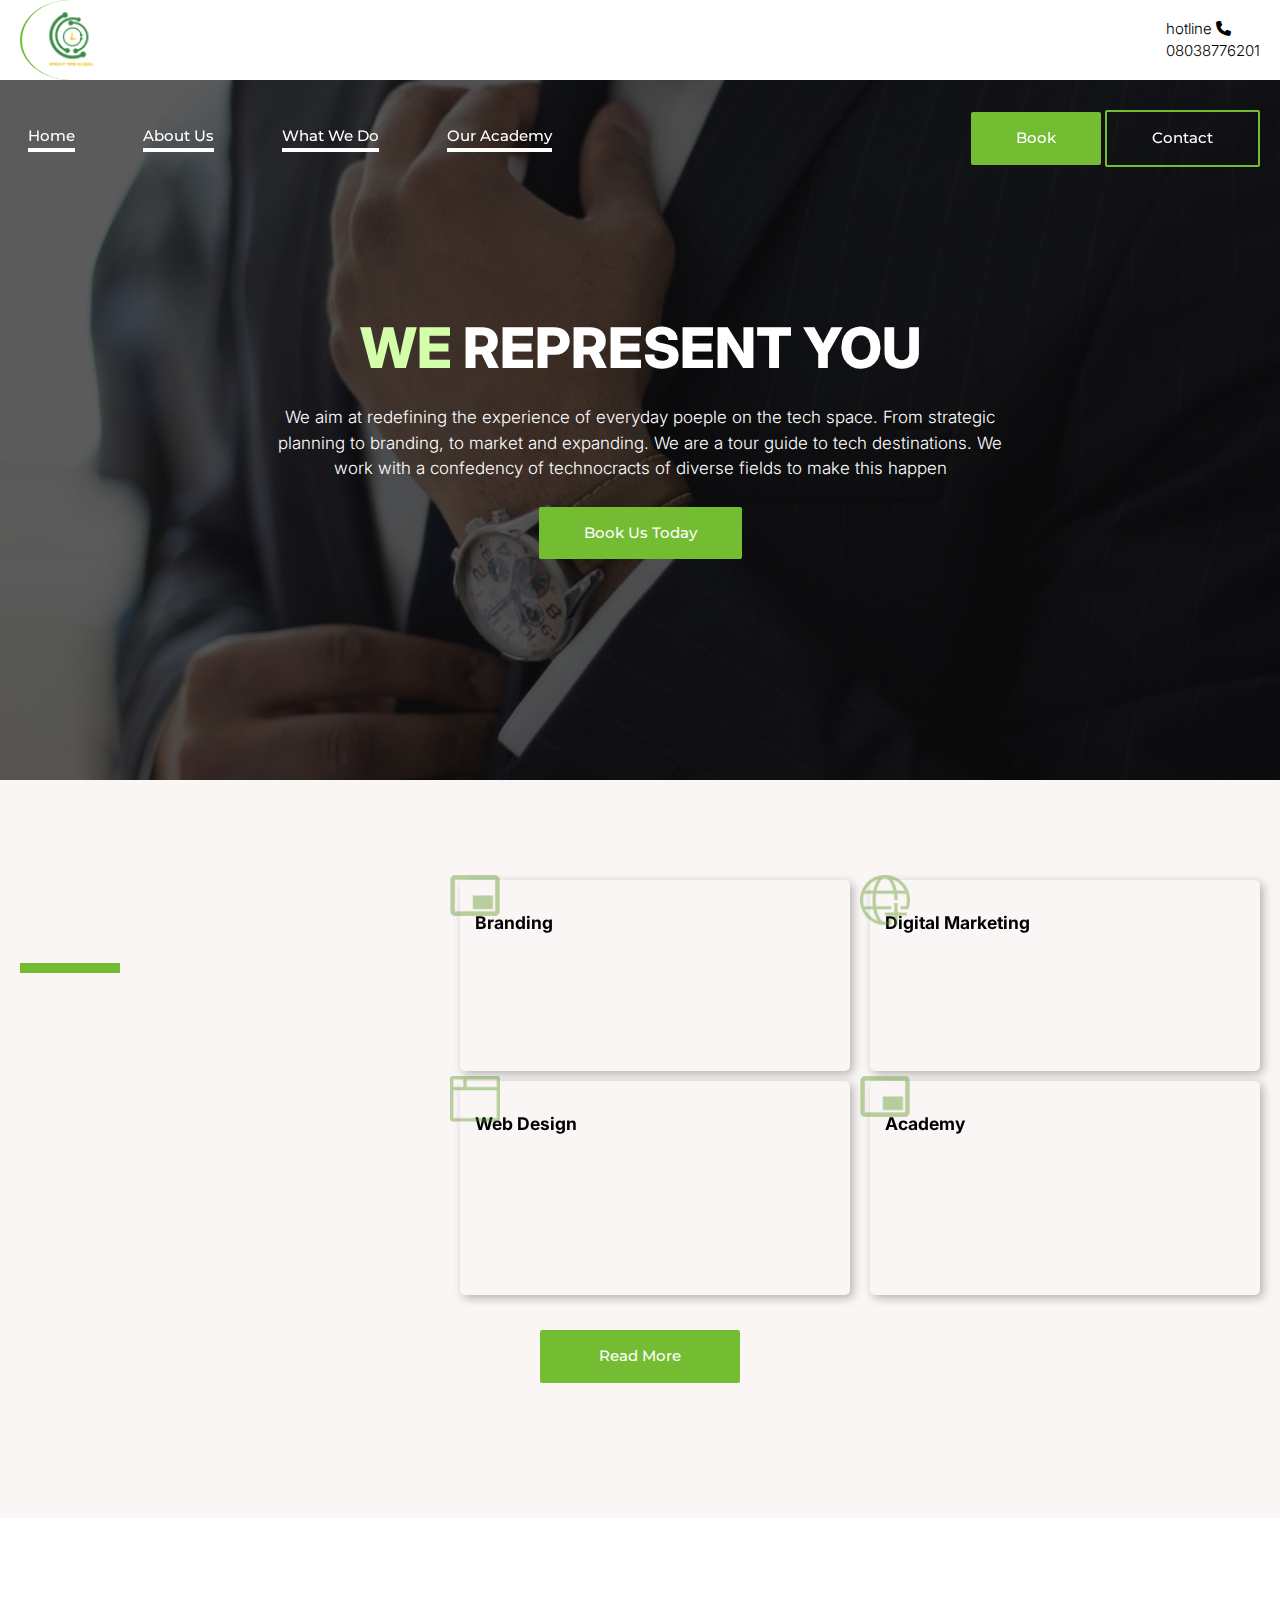
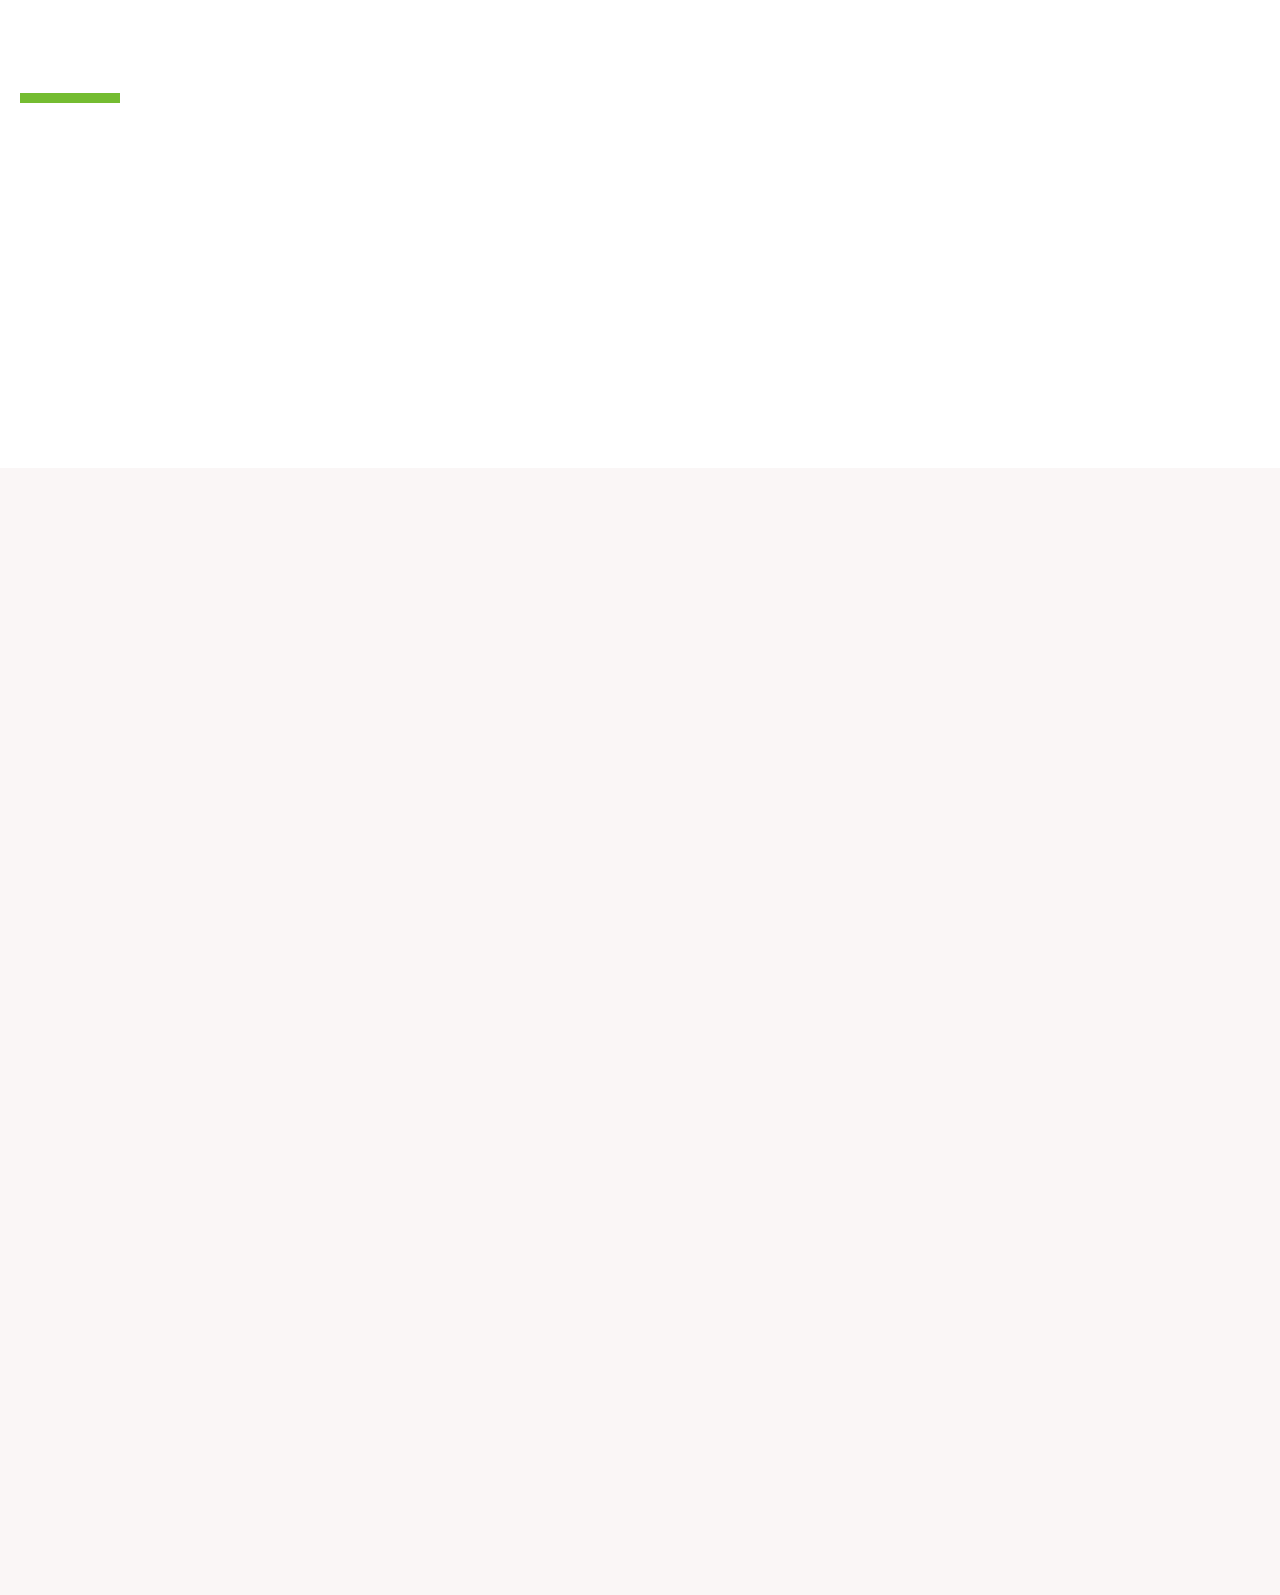
<file: index.html>
<!DOCTYPE html>
<html lang="en">
<head>
    <meta charset="UTF-8">
    <meta http-equiv="X-UA-Compatible" content="IE=edge">
    <meta name="viewport" content="width=device-width, initial-scale=1.0">
    <link rel="icon" href="assets/img/SPG 11 1.png">
    <link href="https://cdnjs.cloudflare.com/ajax/libs/font-awesome/6.2.0/css/all.min.css" rel="stylesheet">
    <link rel="stylesheet" href="assets/css/style.css">
    <link rel="stylesheet" href="assets/css/query.css">
    <link href="https://unpkg.com/aos@2.3.1/dist/aos.css" rel="stylesheet"/>
    <link
         rel="stylesheet"
         href="https://cdn.jsdelivr.net/npm/@splidejs/splide@4.1.4/dist/css/splide.min.css"
      />
    <title>Sprout Global</title>
</head>
<body>
    <header class="header">
        <div class="logo-holder">
            <div class="container flex">
                <div class="logo"><img src="assets/img/SPG 11 1.png" alt="" srcset=""></div>
                <div class="call-details">
                    <p>hotline <i class="fa-solid fa-phone"></i><br>08038776201</p>
                </div>
            </div>
        </div>
        <div class="hero">
            <div class="navigation">
                <div class="container flex">
                    <div class="nav-logo logo"><img src="assets/img/SPG 11 1.png" alt=""></div>
                        <div class="navbar-con">
                           <ul class="navbar">
                           <li class="nav-item"><a href="index.html">Home</a></li>
                           <li class="nav-item"><a href="about-us.html">About Us</a></li>
                           <li class="nav-item"><a href="our-services.html">What We Do</a></li>
                           <li class="nav-item drop"><a href="test-acedemy.html">Our Academy</a>
                              <div class="dropdown">
                            <ul>
                                <li><a href="courses.html">Courses</a></li>
                                <li><a href="updates.html">Updates</a></li>
                                <li><a href="faq.html">FAQ</a></li>
                            </ul>
                        </div>
                           </li>
                           </ul>
                        
                           <div class="cli-btn">
                              <a href="construction.html" class="book-btn btn-fill">Book</a>
                              <a href="contact-us.html" class="contact-btn btn-transparent">Contact</a>
                           </div>
                     </div>
                     <div class="toggle">
                           <span class="bar"></span>
                           <span class="bar"></span>
                           <span class="bar"></span>
                     </div>
                </div>
            </div>
            <section id="image-carousel" class="splide">
            <div class="splide__track">
               <div class="splide__list">
                  <div class="splide__slide">
                     <div class="hero-content">
                     <div class="container">
                           <h1 class="hero-title"><span class="highlight">WE</span> Represent you</h1>
                           <p class="hero-txt">
                           We aim at redefining the experience of everyday poeple on the tech space. From strategic planning to branding, to market and expanding. We are a tour guide to tech destinations. We work with a confedency of technocracts of diverse fields to make this happen
                           </p>
                           <a href="construction.html" class="book-us-btn btn-fill">Book Us Today</a>
                     </div>
                        <div class="overlay"></div>
                 </div>
                  </div>
                  <div class="splide__slide">
                     <div class="hero-content hero-con1">
                     <div class="container">
                           <h1 class="hero-title"><span class="highlight">WE</span> Grow You</h1>
                           <p class="hero-txt">
                           We aim at redefining the experience of everyday poeple on the tech space. From strategic planning to branding, to market and expanding. We are a tour guide to tech destinations. We work with a confedency of technocracts of diverse fields to make this happen
                           </p>
                           <a href="construction.html" class="book-us-btn btn-fill">Book Us Today</a>
                     </div>
                        <div class="overlay"></div>
                 </div>
                  </div>
                  <div class="splide__slide">
                     <div class="hero-content hero-con2">
                     <div class="container">
                           <h1 class="hero-title"><span class="highlight">WE</span> Expose you to the future of technology</h1>
                           <p class="hero-txt">
                           We aim at redefining the experience of everyday poeple on the tech space. From strategic planning to branding, to market and expanding. We are a tour guide to tech destinations. We work with a confedency of technocracts of diverse fields to make this happen
                           </p>
                           <a href="construction.html" class="book-us-btn btn-fill">Book Us Today</a>
                     </div>
                        <div class="overlay"></div>
                 </div>
                  </div>
               </div>
            </div>
            </section>
        </div>
    </header>
    <!-- navbar-ends -->

    <!-- home-about -->
    <section class="home-about">
        <div class="container flex">
            <div class="home-about-content">
                <h3 class="about-title" data-aos="fade-left" data-aos-delay="50" data-aos-duration="1000" data-aos-easing="ease-in-out">About Us</h3>
                <hr style="width:100px; padding:5px; margin:10px 0; background:#74bc31; border: 0;">
                    <p class="about-txt" data-aos="fade-left" data-aos-delay="100" data-aos-duration="1000" data-aos-easing="ease-in-out"> Are you a startup or tech company looking to take your branding, marketing, and technology to the next level? Look no further! Our team is here to help.
                    </p>
                    <p class="about-txt" data-aos="fade-left" data-aos-delay="150" data-aos-duration="1000" data-aos-easing="ease-in-out">
                        At Sprout Time Global, our mission is simple: to drive your growth and help you achieve maximum success. We empower you with the tools to increase conversion and reach your full potential.\
                    </p>
                    <p class="about-txt" data-aos="fade-left" data-aos-delay="200" data-aos-duration="1000" data-aos-easing="ease-in-out">
                        Our Academy can take your career to new heights. So don't wait - take the first step towards success and become a part of our team today!
                    </p>
            </div>
            <div class="home-about-cards grid">
                <div class="cards">
                    <h3 class="card-title">Branding</h3>
                    <p data-aos="fade-down" data-aos-delay="100" data-aos-duration="1000" data-aos-easing="ease-in-out">
                        We provide you branding service that distinguishes you from your competitors, position your assets, and clarify what it is you offer that makes you a better choice.
                    </p>
                    <div class="about-card-icons">
                        <img src="./assets/img/Vector (4).png" alt="icon">
                    </div>
                </div>
                <div class="cards">
                    <h3 class="card-title">Digital Marketing</h3>
                    <p data-aos="fade-down" data-aos-delay="150" data-aos-duration="1000" data-aos-easing="ease-in-out">
                        We take a look at your current audience to create well-informed and targeted online marketing campaigns using strategies that are best fit for your product or company.
                    </p>
                    <div class="about-card-icons">
                        <img src="./assets/img/Vector (6).png" alt="icon">
                    </div>
                </div>
                <div class="cards">
                    <h3 class="card-title">Web Design</h3>
                    <p data-aos="fade-down" data-aos-delay="200" data-aos-duration="1000" data-aos-easing="ease-in-out">
                        With your product and goal in mind, we create mobile apps and websites encompassing UX testing and research, software writing, and coding to enhance your customer's journey and increase conversion.
                    </p>
                    <div class="about-card-icons">
                        <img src="./assets/img/Vector (5).png" alt="icon">
                    </div>
                </div>
                <div class="cards">
                    <h3 class="card-title">Academy</h3>
                    <p data-aos="fade-down" data-aos-delay="250" data-aos-duration="1000" data-aos-easing="ease-in-out">
                        Our academy exposes you to technology through internships, trainings, and resource materials covering diverse tracks in tech.
                    </p>
                    <div class="about-card-icons">
                        <img src="./assets/img/Vector (4).png" alt="icon">
                    </div>
                </div>
            </div>
        </div>
        <a href="about-us.html" class="readmore btn-fill">Read More</a>
    </section>
    <!--home-about-ends -->

    <!-- why-choose-us -->
    <section class="why">
        <div class="container flex">
            <div class="why-content">
                <h2 class="why-title" data-aos="fade-left" data-aos-delay="50" data-aos-duration="1000" data-aos-easing="ease-in-out">Why Choose Us</h2>
                <hr style="width:100px; padding:5px; margin:0 10px 0 0; background:#74bc31; border: 0;">
                <p class="why-txt" data-aos="fade-left" data-aos-delay="100" data-aos-duration="1000" data-aos-easing="ease-in-out">
                    At Sprout Time Global, we help businesses succeed.<br> Whether you are just starting out or looking to take your business to the next level, we are devoted to <br> supporting your growth and success. Let's build something great together.
                </p>
                <a href="our-services.html" class="why-btn btn-transparent" data-aos="fade-left" data-aos-delay="150" data-aos-duration="1000" data-aos-easing="ease-in-out">Our Services</a>
            </div>
            <div class="why-img" data-aos="fade-right" data-aos-delay="200" data-aos-duration="1000" data-aos-easing="ease-in-out">
            <img src="./assets/img/mockuper.png" alt="wht-image">
        </div>
    </section>
    <!-- why-ends -->

    <!-- newsletter -->
    <section class="newsletter" data-aos="fade-down" data-aos-delay="100" data-aos-duration="1000" data-aos-easing="ease-in-out">
         <div class="container grid">
            <div class="news-content" data-aos="fade-left" data-aos-delay="100" data-aos-duration="1500" data-aos-easing="ease-in-out">
               <h3>Can We Take it to</h3>
               <h4>The Next Level? <a href="">Click Here</a></h4>
               <p class="newstxt" data-aos="fade-left" data-aos-delay="100" data-aos-duration="1500" data-aos-easing="ease-in-out">
                  if you want to receive our update anymore click here to
                  <a href="">Unsubscribe</a>
               </p>
               <div class="app">
                  <h3 class="app-title" data-aos="fade-down" data-aos-delay="100" data-aos-duration="1500" data-aos-easing="ease-in-out">Download Our App</h3>
                  <div class="app-img">
                     <a href=""class="app-link" data-aos="fade-down" data-aos-delay="200" data-aos-duration="1500" data-aos-easing="ease-in-out"><img
                           src="./assets/img/images.png"
                           alt="playstore-image"
                     /></a>
                     <a href="" class="app-link" data-aos="fade-down" data-aos-delay="350" data-aos-duration="1500" data-aos-easing="ease-in-out"><img
                           src="./assets/img/download.png"
                           alt="appstore-image"
                     /></a>
                  </div>
               </div>
            </div>
            <div class="news-form" data-aos="fade-right" data-aos-delay="100" data-aos-duration="1500" data-aos-easing="ease-in-out">
               <p class="form-txt">We would like you to subscribe to our daily newsletter to always recieve our updates at instance</p>
               <form action="" class="form">
                  <div class="form-control">
                     <input
                        type="text"
                        id="user"
                        name="name"
                        placeholder="Name:"
                     />
                  </div>
                  <div class="form-control">
                     <input
                        type="text"
                        id="user"
                        name="name"
                        placeholder="Email:"
                     />
                  </div>
                  <div class="form-control">
                     <textarea name="" id=""></textarea>
                  </div>
                  <input
                     type="submit"
                     name="submit"
                     value="Subscribe"
                     class="btn-transparent"
                  />
               </form>
            </div>
         </div>
         <div class="overlay"></div>
      </section>
      <!-- newsletter ends -->
      <!-- footer -->
      <footer class="footer" data-aos="fade-down" data-aos-delay="100" data-aos-duration="1000" data-aos-easing="ease-in-out">
         <div class="container flex">
            <div class="footer-info">
               <div class="footer-logo brand" data-aos="fade-down" data-aos-delay="50" data-aos-duration="1000" data-aos-easing="ease-in-out">
                  <img src="./assets/img/SPG 11 1.png" alt="sprout-logo" />
               </div>
               <h4 class="info-title"  data-aos="fade-down" data-aos-delay="100" data-aos-duration="1000" data-aos-easing="ease-in-out">Get in Touch</h4>
               <a href="09057900620" class="" data-aos="fade-down" data-aos-delay="150" data-aos-duration="1000" data-aos-easing="ease-in-out">09069784234</a>
               <a href="09057900620" class="" data-aos="fade-down" data-aos-delay="200" data-aos-duration="1000" data-aos-easing="ease-in-out">09069784234</a>
               <ul class="socials">
               <li class="footer-item"  data-aos="fade-right" data-aos-delay="400" data-aos-duration="1000" data-aos-easing="ease-in-out"
                  ><a href="" class="social-link"
                     ><i class="fab fa-facebook 1x"></i></a
               ></li>
               <li class="footer-item"  data-aos="fade-right" data-aos-delay="450" data-aos-duration="1000" data-aos-easing="ease-in-out"
                  ><a href="" class="social-link"
                     ><i class="fab fa-linkedin 1x"></i></a
               ></li>
               <li class="footer-item"  data-aos="fade-right" data-aos-delay="500" data-aos-duration="1000" data-aos-easing="ease-in-out"
                  ><a href="" class="social-link"
                     ><i class="fab fa-twitter 1x"></i></a
               ></li>
            </ul>
            </div>
            <ul class="footer-nav">
               <li class="footer-item link-title" ata-aos="fade-down" data-aos-delay="100" data-aos-duration="1000" data-aos-easing="ease-in-out">Quick Links</li>
               <li class="footer-item" data-aos="fade-down" data-aos-delay="150" data-aos-duration="1000" data-aos-easing="ease-in-out"
                  ><a href="" class="footer-link">About us</a></li
               >
               <li class="footer-item" data-aos="fade-down" data-aos-delay="200" data-aos-duration="1000" data-aos-easing="ease-in-out"
                  ><a href="" class="footer-link">Services</a></li
               >
               <li class="footer-item" data-aos="fade-down" data-aos-delay="250" data-aos-duration="1000" data-aos-easing="ease-in-out"
                  ><a href="" class="footer-link">Contact us</a></li
               >
            </ul>
            <ul class="footer-nav">
               <li class="footer-item link-title" data-aos="fade-down" data-aos-delay="100" data-aos-duration="1000" data-aos-easing="ease-in-out">Relevant Links</li>
               <li class="footer-item" data-aos="fade-down" data-aos-delay="150" data-aos-duration="1000" data-aos-easing="ease-in-out
                  ><a href="" class="footer-link">Our Team</a></li
               >
               <li class="footer-item" data-aos="fade-down" data-aos-delay="200" data-aos-duration="1000" data-aos-easing="ease-in-out"
                  ><a href="construction.html" class="footer-link">Updates</a></li
               >
               <li class="footer-item" data-aos="fade-down" data-aos-delay="250" data-aos-duration="1000" data-aos-easing="ease-in-out"
                  ><a href="" class="footer-link">How we Work</a></li
               >
               <li class="footer-item" data-aos="fade-down" data-aos-delay="300" data-aos-duration="1000" data-aos-easing="ease-in-out"
                  ><a href="" class="footer-link">Book us Now</a></li
               >
            </ul>
            <ul class="footer-nav">
               <li class="footer-item link-title" data-aos="fade-down" data-aos-delay="100" data-aos-duration="1000" data-aos-easing="ease-in-out">Our Academy</li>
               <li class="footer-item" footer-item" data-aos="fade-down" data-aos-delay="150" data-aos-duration="1000" data-aos-easing="ease-in-out"
                  ><a href="" class="footer-link">Join Our Academy</a></li
               >
               <li class="footer-item" data-aos="fade-down" data-aos-delay="200" data-aos-duration="1000" data-aos-easing="ease-in-out"
                  ><a href="" class="footer-link">Courses</a></li
               >
               <li class="footer-item" data-aos="fade-down" data-aos-delay="250" data-aos-duration="1000" data-aos-easing="ease-in-out"
                  ><a href="" class="footer-link">Sign In</a></li
               >
               <li class="footer-item" data-aos="fade-down" data-aos-delay="300" data-aos-duration="1000" data-aos-easing="ease-in-out"
                  ><a href="" class="footer-link">Register</a></li
               >
               <li class="footer-item" data-aos="fade-down" data-aos-delay="350" data-aos-duration="1000" data-aos-easing="ease-in-out"
                  ><a href="" class="footer-link">FAQ</a></li
               >
            </ul>
         </div>
         <div class="right">
            <div class="container flex">
               <p class="copy"><span class="c">&copy;</span> Copyright <script>document.write(new Date().getFullYear())</script> | All right reserved.
               </p>
               <p class="policy">Privacy Policy | Terms and Services</p>
            </div>
         </div>
      </footer>
    <script src="./assets/js/main.js"></script>
    <script src="https://unpkg.com/aos@2.3.1/dist/aos.js"></script>
    <script>
        AOS.init();
    </script>
    <script src="https://cdn.jsdelivr.net/npm/@splidejs/splide@4.1.4/dist/js/splide.min.js"></script>
</body>
</html>
</file>
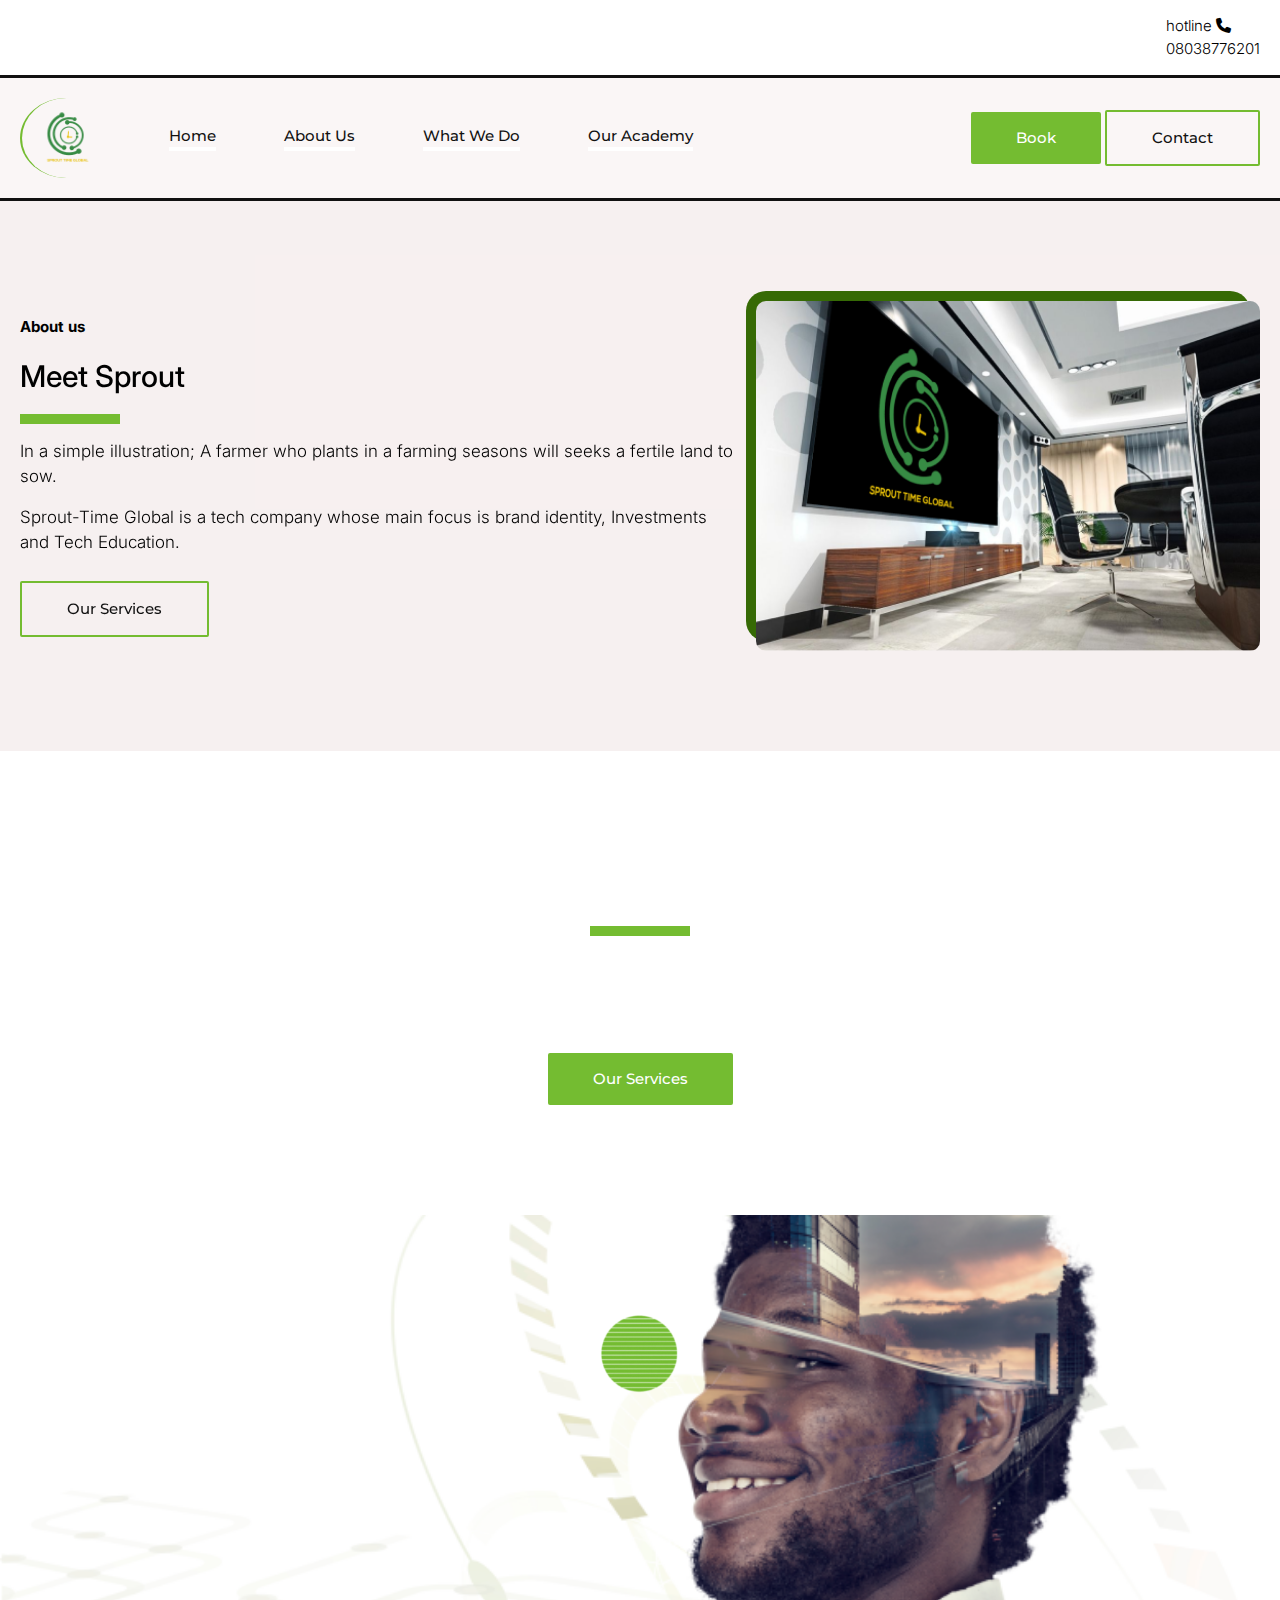
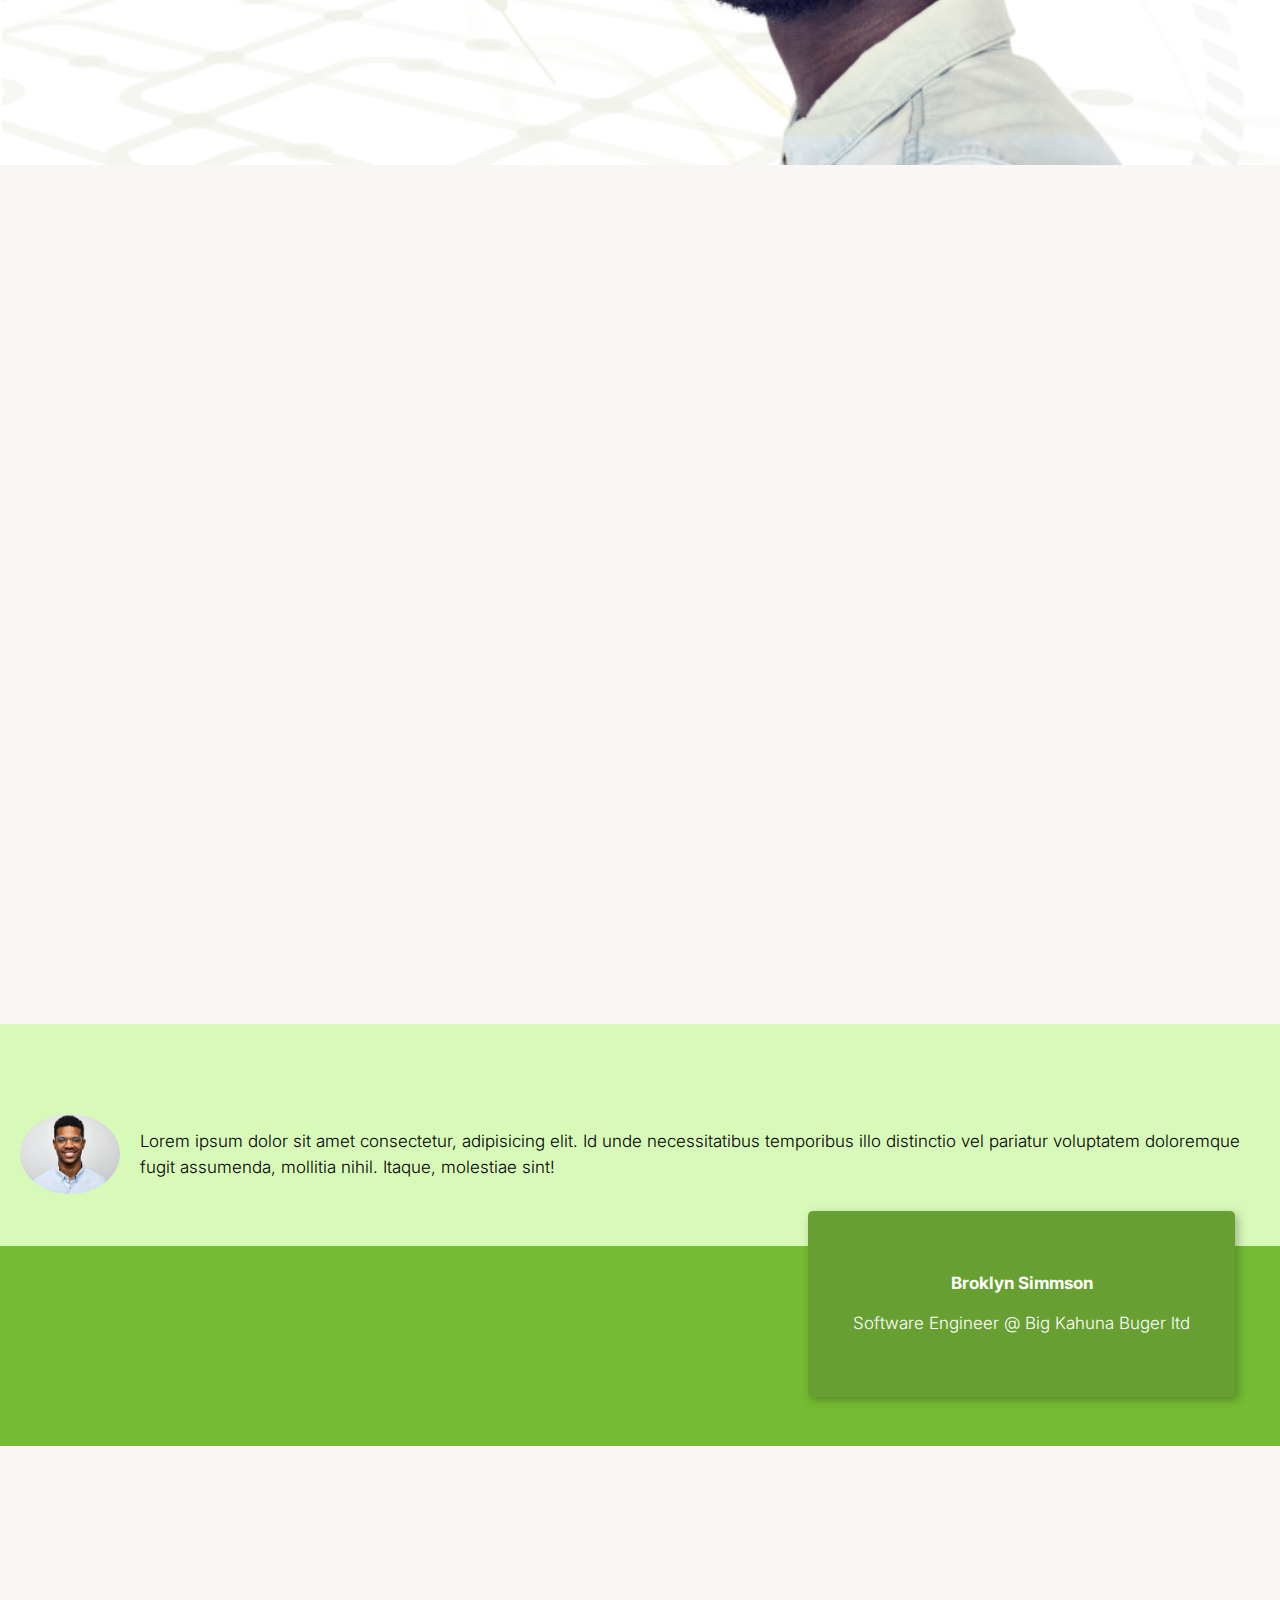
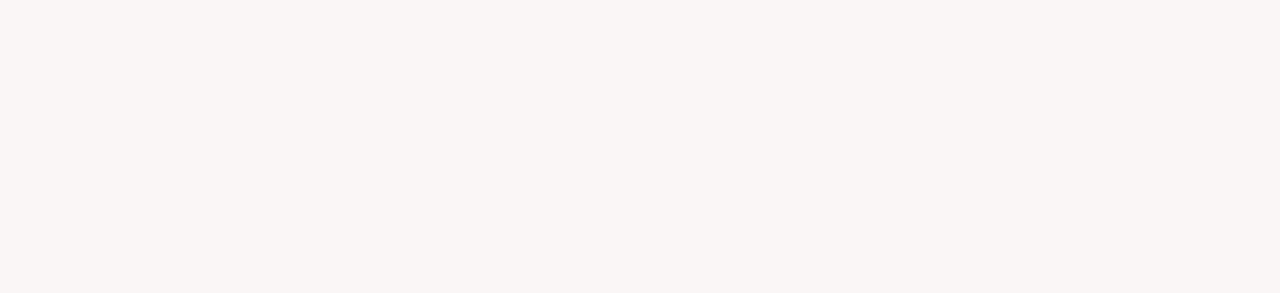
<file: about-us.html>
<!DOCTYPE html>
<html lang="en">
<head>
    <meta charset="UTF-8">
    <meta http-equiv="X-UA-Compatible" content="IE=edge">
    <meta name="viewport" content="width=device-width, initial-scale=1.0">
    <link rel="stylesheet" href="./assets/css/about-us.css">
    <link rel="stylesheet" href="./assets/css/style.css">
    <link rel="stylesheet" href="./assets/css/query.css">
    <link href="https://cdnjs.cloudflare.com/ajax/libs/font-awesome/6.2.0/css/all.min.css" rel="stylesheet">
    <link href="https://unpkg.com/aos@2.3.1/dist/aos.css" rel="stylesheet"/>
    <link rel="icon" href="assets/img/SPG 11 1.png">
    <title>About us</title>
</head>
<body>
    <header class="header about-pg.header">
        <div class="logo-holder no-logo">
            <div class="container flex">
                <div class="call-details">
                    <p>hotline <i class="fa-solid fa-phone"></i><br>08038776201</p>
                </div>
            </div>
        </div>
        <div class="hero">
            <div class="navigation about-pg-nav">
                <div class="container flex">
                     <div class="logo"><img src="assets/img/SPG 11 1.png" alt="" srcset=""></div>
                     <div class="navbar-con active">
                        <ul class="navbar">
                            <li class="nav-item"><a href="index.html">Home</a></li>
                            <li class="nav-item"><a href="about-us.html">About Us</a></li>
                            <li class="nav-item"><a href="our-services.html">What We Do</a></li>
                            <li class="nav-item drop"><a href="test-acedemy.html">Our Academy</a>
                            <div class="dropdown">
                            <ul>
                                <li><a href="courses.html">Courses</a></li>
                                <li><a href="updates.html">Updates</a></li>
                                <li><a href="faq.html">FAQ</a></li>
                            </ul>
                        </div></li>
                        </ul>
                        <div class="cli-btn">
                        <a href="construction.html" class="book-btn btn-fill">Book</a>
                        <a href="contact-us.html" class="contact-btn btn-transparent">Contact</a>
                        </div>
                     </div>
                     <div class="toggle">
                           <span class="bar"></span>
                           <span class="bar"></span>
                           <span class="bar"></span>
                     </div>
                </div>
            </div>
        </div>
    </header>
    <!-- why-choose-us -->
    <section class="about">
        <div class="container flex">
            <div class="about-content">
                <h4 class="mini-title">About us</h4>
                <h2 class="about-title" data-aos="fade-left" data-aos-delay="50" data-aos-duration="1000" data-aos-easing="ease-in-out">Meet Sprout</h2>
                <hr style="width:100px; padding:5px; margin:0 10px 0 0; background:#74bc31; border: 0;">
                <p class="about-txt" data-aos="fade-right" data-aos-delay="100" data-aos-duration="1000" data-aos-easing="ease-in-out">
                    In a simple illustration; A farmer who plants in a farming seasons will seeks a fertile land to sow.
                </p>
                <p class="about-txt" data-aos="fade-right" data-aos-delay="100" data-aos-duration="1000" data-aos-easing="ease-in-out">
                    Sprout-Time Global is a tech company whose main focus is brand identity, Investments and Tech Education.
                </p>
                <a href="our-services.html" class="about-btn btn-transparent" data-aos="fade-left" data-aos-delay="150" data-aos-duration="1000" data-aos-easing="ease-in-out">Our Services</a>
            </div>
            <div class="about-img" data-aos="fade-right" data-aos-delay="200" data-aos-duration="1000" data-aos-easing="ease-in-out">
            <img src="./assets/img/mockuper.png" alt="wht-image">
        </div>
    </section>
    <!-- why-ends -->
    <section class="what-we-do">
        <div class="container flex">
            <div class="we-do-content">
                <h3 class="we-do-title" data-aos="fade-down" data-aos-delay="200" data-aos-duration="1000" data-aos-easing="ease-in-out">What we Do</h3>
                <hr style="width:100px; padding:5px; margin:auto; background:#74bc31; border: 0;">
                <p class="we-do-txt" data-aos="fade-left" data-aos-delay="200" data-aos-duration="1000" data-aos-easing="ease-in-out">
                    We aim atf redefining the experience of everyday people on the tech space. From strategic planning to branding, to marketing and expanding. We work with a confederacy of technocrats across diverse field to make this happen and we are a tour guide to tech destinations.
                </p>
                <a href="our-services.html" class="our-services-btn btn-fill">Our Services</a>
            </div>
        </div>
    </section>

    <section class="says">
            <div class="circle-icon">
                <img src="./assets/img/circle.png" alt="">
            </div>
        <div class="container flex">
            <div class="says-content">
                <h3 class="says-title" data-aos="fade-right" data-aos-delay="100" data-aos-duration="1000" data-aos-easing="ease-in-out">Sprout Global Says!!</h3>
                <p class="says-txt" data-aos="fade-right" data-aos-delay="200" data-aos-duration="1000" data-aos-easing="ease-in-out">
                    Our primary mission is to pave the way for future generations of tech professionals to succeed and thrive in their careers. We have provided the right tools and resources to help you reach your full potential.We are here to help you succeed. We are here to help you succeed.
                </p>
            </div>
        </div>
    </section>

    <section class="how-it-works" data-aos="fade-down" data-aos-delay="100" data-aos-duration="1000" data-aos-easing="ease-in-out">
        <div class="container">
            <div class="how-header">
                <h3 class="how-title" data-aos="fade-down" data-aos-delay="100" data-aos-duration="1000" data-aos-easing="ease-in-out">How it Works</h3>
                <p class="how-txt" data-aos="fade-down" data-aos-delay="200" data-aos-duration="1000" data-aos-easing="ease-in-out">Here is a glimpse of how we do our magic and sprout.<br> We are serious about helping you succeed</p>
            </div>
            <div class="how-content grid">
                <div class="cards" data-aos="fade-left" data-aos-delay="150" data-aos-duration="1000" data-aos-easing="ease-in-out">
                    <i class="fa-solid fa-book-open fa-3x"></i>
                    <p class="how-txt">
                    First, we conduct in-depth research on your company, product, or organization to gain a deep understanding of your unique needs and challenges.
                    </p>
                </div>
                <div class="cards" data-aos="fade-right" data-aos-delay="150" data-aos-duration="1000" data-aos-easing="ease-in-out">
                    <i class="fa-solid fa-chalkboard fa-3x"></i>
                    <p class="how-txt">
                    Next, we use this information to brainstorm and whiteboard the most effective strategies for moving forward.
                    </p>
                </div>
                <div class="cards" data-aos="fade-left" data-aos-delay="200" data-aos-duration="1000" data-aos-easing="ease-in-out">
                    <i class="fa-solid fa-chalkboard fa-3x"></i>
                    <p class="how-txt">
                    Once we have a solid plan in place, we deploy a proven methodology to ensure that all strategies are executed in the most efficient and effective manner possible.
                    </p>
                </div>
                <div class="cards"data-aos="fade-right" data-aos-delay="250" data-aos-duration="1000" data-aos-easing="ease-in-out">
                    <i class="fa-solid fa-book-open fa-3x"></i>
                    <p class="how-txt">
                    We rinse and repeat. This process does the magic for us, we are able to deliver results that help you reach your goals and drive growth
                    </p>
                </div>
            </div>
        </div>
    </section>
    <section class="monials">
        <div class="container">
            <div class="monial-content flex">
                <div class="simmson-img">
                    <img src="./assets/img/Bruoc.png" alt="simmson-img">
                </div>
                <p class="monial-txt">
                    Lorem ipsum dolor sit amet consectetur, adipisicing elit. Id unde necessitatibus temporibus illo distinctio vel pariatur voluptatem doloremque fugit assumenda, mollitia nihil. Itaque, molestiae sint!
                </p>
            </div>
        </div>
         <div class="monial-sub-content">
            <div class="container">
                <div class="cards">
                    <h4 class="sub-title">Broklyn Simmson</h4>
                    <p class="sub-txt">Software Engineer @ Big Kahuna Buger ltd</p>
                </div>
            </div>
         </div>
    </section>
    <footer class="footer" data-aos="fade-down" data-aos-delay="100" data-aos-duration="1000" data-aos-easing="ease-in-out">
         <div class="container flex">
            <div class="footer-info">
               <div class="footer-logo brand" data-aos="fade-down" data-aos-delay="50" data-aos-duration="1000" data-aos-easing="ease-in-out">
                  <img src="./assets/img/SPG 11 1.png" alt="sprout-logo" />
               </div>
               <h4 class="info-title"  data-aos="fade-down" data-aos-delay="100" data-aos-duration="1000" data-aos-easing="ease-in-out">Get in Touch</h4>
               <a href="09057900620" class="" data-aos="fade-down" data-aos-delay="150" data-aos-duration="1000" data-aos-easing="ease-in-out">09069784234</a>
               <a href="09057900620" class="" data-aos="fade-down" data-aos-delay="200" data-aos-duration="1000" data-aos-easing="ease-in-out">09069784234</a>
               <ul class="socials">
               <li class="footer-item"  data-aos="fade-right" data-aos-delay="400" data-aos-duration="1000" data-aos-easing="ease-in-out"
                  ><a href="" class="social-link"
                     ><i class="fab fa-facebook 1x"></i></a
               ></li>
               <li class="footer-item"  data-aos="fade-right" data-aos-delay="450" data-aos-duration="1000" data-aos-easing="ease-in-out"
                  ><a href="" class="social-link"
                     ><i class="fab fa-linkedin 1x"></i></a
               ></li>
               <li class="footer-item"  data-aos="fade-right" data-aos-delay="500" data-aos-duration="1000" data-aos-easing="ease-in-out"
                  ><a href="" class="social-link"
                     ><i class="fab fa-twitter 1x"></i></a
               ></li>
            </ul>
            </div>
            <ul class="footer-nav">
               <li class="footer-item link-title" ata-aos="fade-down" data-aos-delay="100" data-aos-duration="1000" data-aos-easing="ease-in-out">Quick Links</li>
               <li class="footer-item" data-aos="fade-down" data-aos-delay="150" data-aos-duration="1000" data-aos-easing="ease-in-out"
                  ><a href="" class="footer-link">About us</a></li
               >
               <li class="footer-item" data-aos="fade-down" data-aos-delay="200" data-aos-duration="1000" data-aos-easing="ease-in-out"
                  ><a href="" class="footer-link">Services</a></li
               >
               <li class="footer-item" data-aos="fade-down" data-aos-delay="250" data-aos-duration="1000" data-aos-easing="ease-in-out"
                  ><a href="" class="footer-link">Contact us</a></li
               >
            </ul>
            <ul class="footer-nav">
               <li class="footer-item link-title" data-aos="fade-down" data-aos-delay="100" data-aos-duration="1000" data-aos-easing="ease-in-out">Relevant Links</li>
               <li class="footer-item" data-aos="fade-down" data-aos-delay="150" data-aos-duration="1000" data-aos-easing="ease-in-out
                  ><a href="" class="footer-link">Our Team</a></li
               >
               <li class="footer-item" data-aos="fade-down" data-aos-delay="200" data-aos-duration="1000" data-aos-easing="ease-in-out"
                  ><a href="construction.html" class="footer-link">Updates</a></li
               >
               <li class="footer-item" data-aos="fade-down" data-aos-delay="250" data-aos-duration="1000" data-aos-easing="ease-in-out"
                  ><a href="" class="footer-link">How we Work</a></li
               >
               <li class="footer-item" data-aos="fade-down" data-aos-delay="300" data-aos-duration="1000" data-aos-easing="ease-in-out"
                  ><a href="" class="footer-link">Book us Now</a></li
               >
            </ul>
            <ul class="footer-nav">
               <li class="footer-item link-title" data-aos="fade-down" data-aos-delay="100" data-aos-duration="1000" data-aos-easing="ease-in-out">Our Academy</li>
               <li class="footer-item" footer-item" data-aos="fade-down" data-aos-delay="150" data-aos-duration="1000" data-aos-easing="ease-in-out"
                  ><a href="" class="footer-link">Join Our Academy</a></li
               >
               <li class="footer-item" data-aos="fade-down" data-aos-delay="200" data-aos-duration="1000" data-aos-easing="ease-in-out"
                  ><a href="" class="footer-link">Courses</a></li
               >
               <li class="footer-item" data-aos="fade-down" data-aos-delay="250" data-aos-duration="1000" data-aos-easing="ease-in-out"
                  ><a href="" class="footer-link">Sign In</a></li
               >
               <li class="footer-item" data-aos="fade-down" data-aos-delay="300" data-aos-duration="1000" data-aos-easing="ease-in-out"
                  ><a href="" class="footer-link">Register</a></li
               >
               <li class="footer-item" data-aos="fade-down" data-aos-delay="350" data-aos-duration="1000" data-aos-easing="ease-in-out"
                  ><a href="" class="footer-link">FAQ</a></li
               >
            </ul>
         </div>
         <div class="right">
            <div class="container flex">
               <p class="copy"><span class="c">&copy;</span> Copyright <script>document.write(new Date().getFullYear())</script> | All right reserved.
               </p>
               <p class="policy">Privacy Policy | Terms and Services</p>
            </div>
         </div>
      </footer>
      <script src="./assets/js/main.js"></script>
    <script src="https://unpkg.com/aos@2.3.1/dist/aos.js"></script>
    <script>
        AOS.init();
    </script>
</body>
</html>
</file>
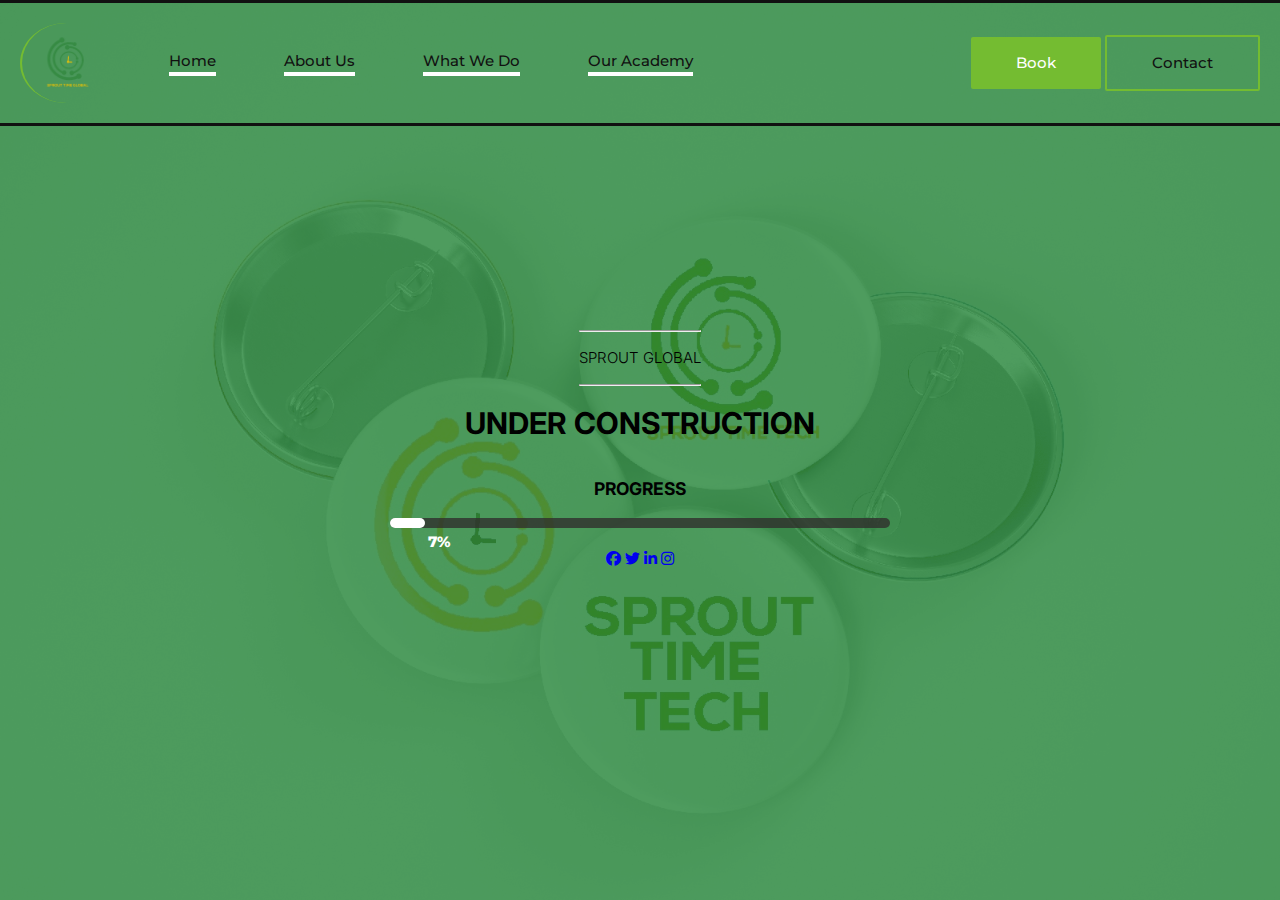
<file: construction.html>
<!-- @format -->

<!DOCTYPE html>
<html lang="en">
   <head>
      <meta charset="UTF-8" />
      <meta http-equiv="X-UA-Compatible" content="IE=edge" />
      <meta name="viewport" content="width=device-width, initial-scale=1.0" />
      <link
         href="https://cdnjs.cloudflare.com/ajax/libs/font-awesome/6.2.0/css/all.min.css"
         rel="stylesheet"
      />
      <link rel="stylesheet" href="./assets/css/style.css" />
      <link rel="stylesheet" href="./assets/css/about-us.css" />
      <link rel="stylesheet" href="assets/css/construction.css" />
      <link rel="stylesheet" href="./assets/css/query.css">
      <title>Website Under Construction HTML Page</title>
   </head>

   <body>
    <header class="header construct-header">
            <div class="hero">
               <div class="navigation about-pg-nav">
                  <div class="container flex">
                     <div class="logo"
                        ><img src="assets/img/SPG 11 1.png" alt="" srcset=""
                     /></div>
                     <div class="navbar-con">
                        <ul class="navbar">
                           <li class="nav-item"
                              ><a href="index.html">Home</a></li
                           >
                           <li class="nav-item"
                              ><a href="about-us.html">About Us</a></li
                           >
                           <li class="nav-item"
                              ><a href="our-services.html">What We Do</a></li
                           >
                           <li class="nav-item"
                              ><a href="test-acedemy.html">Our Academy</a></li
                           >
                        </ul>
                        <div class="cli-btn">
                           <a href="" class="book-btn btn-fill">Book</a>
                           <a href="" class="contact-btn btn-transparent"
                              >Contact</a
                           >
                        </div>
                     </div>
                     <div class="toggle">
                        <span class="bar"></span>
                        <span class="bar"></span>
                        <span class="bar"></span>
                     </div>
                  </div>
               </div>
            </div>
         </header>
      <section class="construct">
            <div class="container flex">
               <div class="top">
                  <hr />
                  <p>SPROUT GLOBAL</p>
                  <hr />
               </div>
               <h1>UNDER CONSTRUCTION</h1>
               <h3>PROGRESS</h3>
               <div class="progress-wrapper">
                  <div class="progress"><span>0%</span></div>
               </div>
               <div class="social-icons">
                  <a href="#your-fb-page"
                     ><i class="fa-brands fa-facebook"></i
                  ></a>
                  <a href="#your-twitter-profile"
                     ><i class="fa-brands fa-twitter"></i
                  ></a>
                  <a href="#your-linkedin-page"
                     ><i class="fa-brands fa-linkedin-in"></i
                  ></a>
                  <a href="#your-instagram-page"
                     ><i class="fa-brands fa-instagram"></i
                  ></a>
                  <!-- <a href="#your-youtube-page"><i class="fab fa-youtube"></i></a>
            <a href="#rss"><i class="fas fa-rss"></i></a> -->
               </div>
            </div>
         </div>
         <div class="overlay"></div>
      </section>
      <script src="assets/js/main.js"></script>
   </body>
</html>
</file>
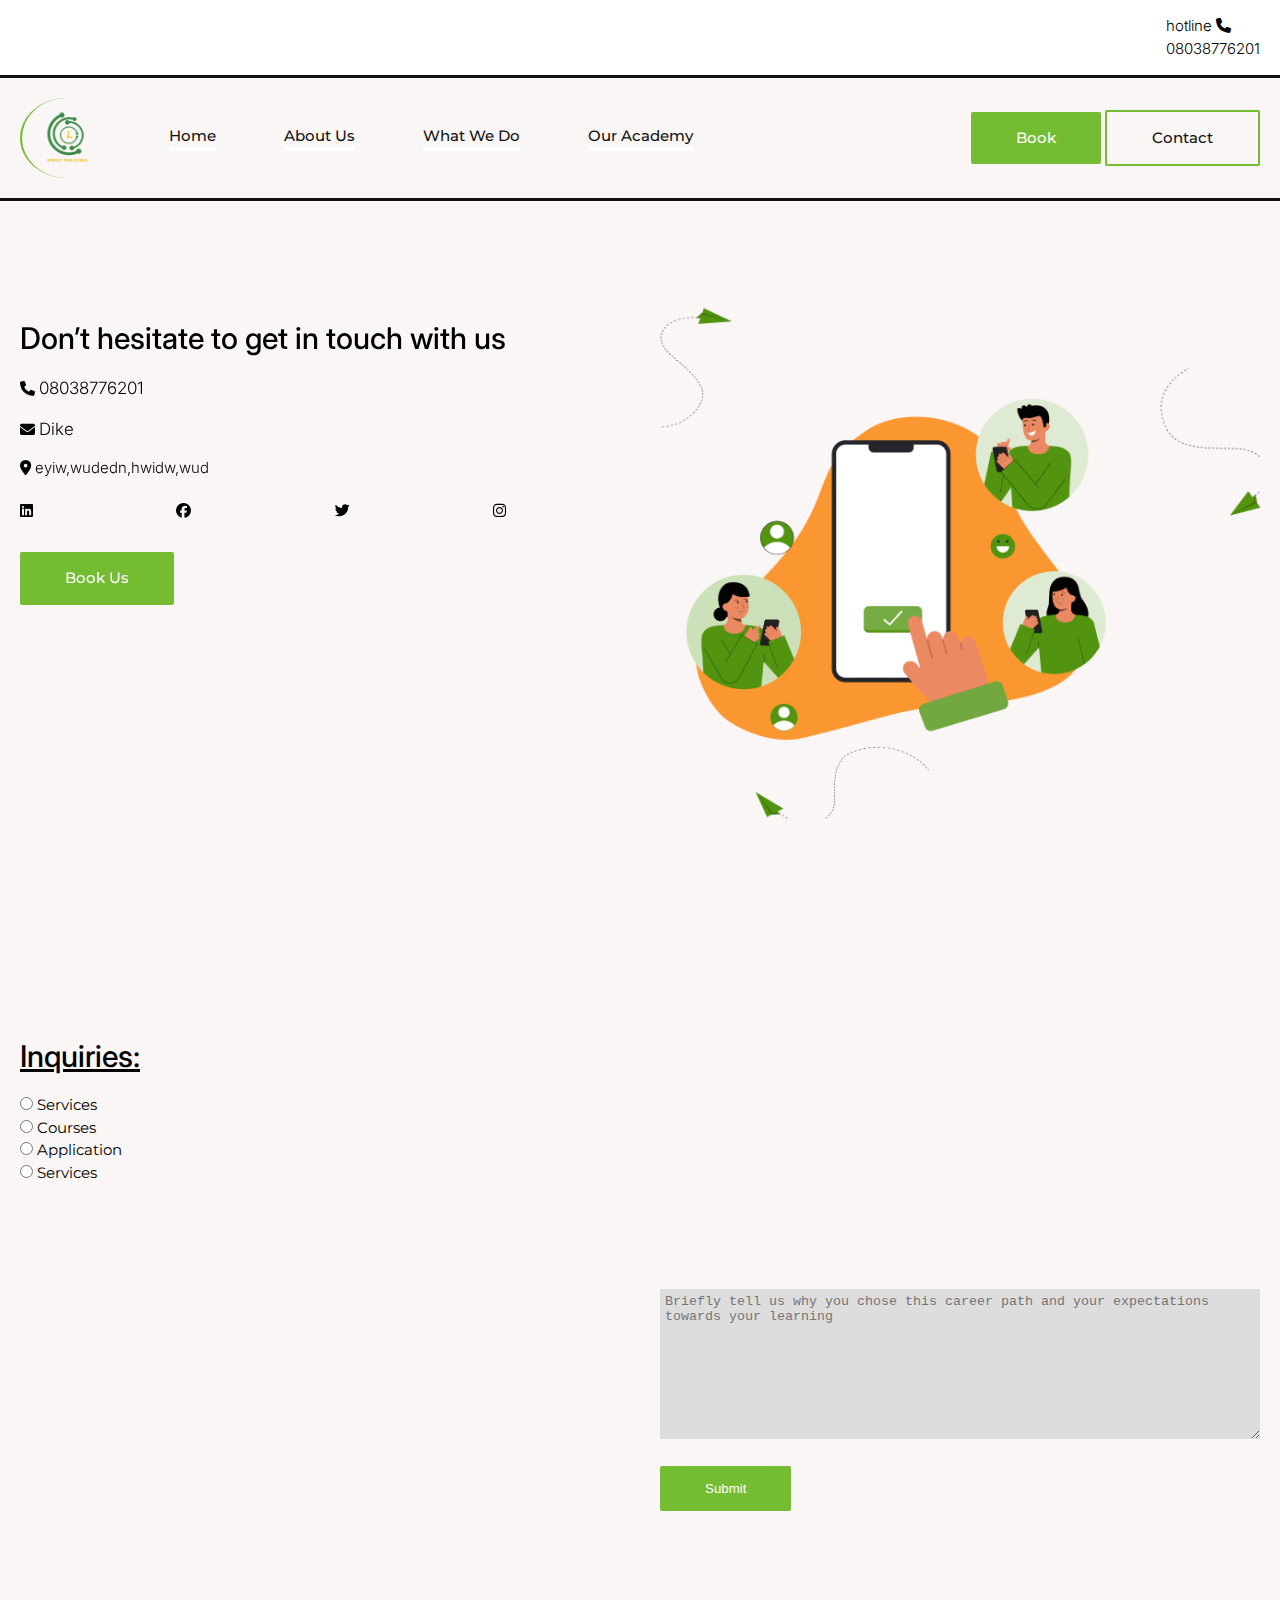
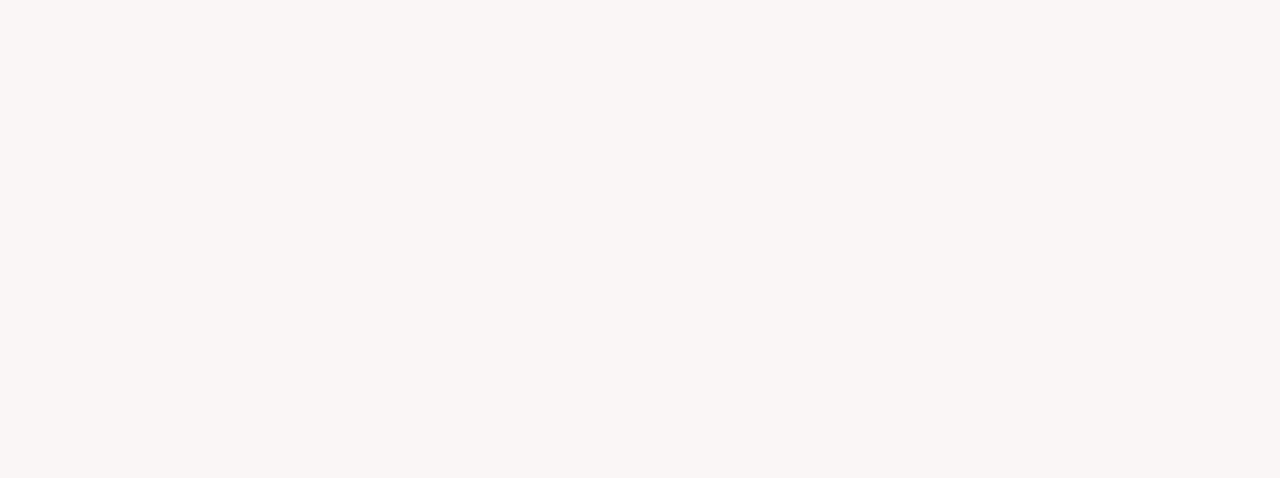
<file: contact-us.html>
<!DOCTYPE html>
<html lang="en">
<head>
    <meta charset="UTF-8">
    <meta http-equiv="X-UA-Compatible" content="IE=edge">
    <meta name="viewport" content="width=device-width, initial-scale=1.0">
    <link rel="icon" href="assets/img/SPG 11 1.png">
    <link rel="stylesheet" href="./assets/css/style.css">
    <link rel="stylesheet" href="./assets/css/about-us.css">
    <link rel="stylesheet" href="assets/css/contact-us.css">
    <link rel="stylesheet" href="./assets/css/query.css">
    <link href="https://cdnjs.cloudflare.com/ajax/libs/font-awesome/6.2.0/css/all.min.css" rel="stylesheet">
    <link href="https://unpkg.com/aos@2.3.1/dist/aos.css" rel="stylesheet"/>
    <title>Contact-us</title>
    
</head>
<body>
    <header class="header about-pg.header">
        <div class="logo-holder no-logo">
            <div class="container flex">
                <div class="call-details">
                    <p>hotline <i class="fa-solid fa-phone"></i><br>08038776201</p>
                </div>
            </div>
        </div>
        <div class="hero">
            <div class="navigation about-pg-nav">
                <div class="container flex">
                     <div class="logo"><img src="assets/img/SPG 11 1.png" alt="" srcset=""></div>
                     <div class="navbar-con active">
                        <ul class="navbar">
                            <li class="nav-item"><a href="index.html">Home</a></li>
                            <li class="nav-item"><a href="about-us.html">About Us</a></li>
                            <li class="nav-item"><a href="our-services.html">What We Do</a></li>
                            <li class="nav-item drop"><a href="test-acedemy.html">Our Academy</a>
                            <div class="dropdown">
                            <ul>
                                <li><a href="courses.html">Courses</a></li>
                                <li><a href="updates.html">Updates</a></li>
                                <li><a href="faq.html">FAQ</a></li>
                            </ul>
                        </div></li>
                        </ul>
                        <div class="cli-btn">
                        <a href="construction.html" class="book-btn btn-fill">Book</a>
                        <a href="contact-us.html" class="contact-btn btn-transparent">Contact</a>
                        </div>
                     </div>
                     <div class="toggle">
                           <span class="bar"></span>
                           <span class="bar"></span>
                           <span class="bar"></span>
                     </div>
                </div>
            </div>
        </div>
    </header>
    <!-- header-ends -->

    <!-- contact-section -->
    <section class="contact">
        <div class="container flex">
            <div class="contact-content" data-aos="fade-left" data-aos-delay="150" data-aos-duration="1000" data-aos-easing="ease-in-out">
                <h3 class="contact-title">
                   Don’t hesitate to get in touch with us
                </h3>
                <div class="contact-info">
                    <p class="c-info-txt"><i class="fas fa-phone fa-1x"></i> <a href="tel:+2348038776201" class="c-info-link">08038776201</a></p>
                    <p class="c-info-txt"><i class="fas fa-envelope fa-1x"></i> <a href="mail:dikeclintonobinn58@gmail.com" class="c-info-link">Dike</a></p>
                    <p class="contact-txt"><i class="fas fa-location-dot fa-1x"></i> eyiw,wudedn,hwidw,wud</p>
                </div>
            <ul class="contact-socials">
               <li class="contact-socIcons"><a href="" class="social-link"><i class="fab fa-linkedin 1x"></i></a></li>
               <li class="contact-socIcons"><a href="" class="social-link"><i class="fab fa-facebook 1x"></i></a></li>
               <li class="contact-socIcons"><a href="" class="social-link"><i class="fab fa-twitter 1x"></i></a></li>
               <li class="contact-socIcons"><a href="" class="social-link"><i class="fab fa-instagram 1x"></i></a></li>
            </ul>
            <a href="" class="btn-fill">Book Us</a>
            </div>
            <div class="contact-img" data-aos="fade-right" data-aos-delay="150" data-aos-duration="1000" data-aos-easing="ease-in-out">
                <img src="./assets/img/Group 104.png" alt="">
            </div>
        </div>
    </section>
    <section class="inquire">
        <div class="container flex">
            <div class="inquire-content">
                <h3 class="inquire-title">
                    Inquiries:
                </h3>
                <div class="inquire-control">
                    <label for="Graphics Design" class="course-list">
                    <input type="radio" name="courses" id="Graphics Design">
                   Services
                </label>
                </div>
                <div class="inquire-control">
                    <label for="UX/UI Design" class="course-list">
                    <input type="radio" name="courses" id="UX/UI Design">
                   Courses
                </label>
                </div>
                <div class="inquire-control">
                    <label for="Web Development" class="course-list">
                    <input type="radio" name="courses" id="Web Development">
                    Application
                </label>
                </div>
                <div class="inquire-control">
                    <label for="Digital Marketing" class="course-list">
                    <input type="radio" name="courses" id="Digital Marketing">
                    Services
                </label>
                </div>
                <p class="contact-txt" data-aos="fade-down" data-aos-delay="300" data-aos-duration="1300" data-aos-easing="ease-in-out">
                    Please fill the form to send in your enquiry and we will get back to you faster than you think.
                </p>
            </div>
            <form action="" class="contact-form">
                <div class="contact-form-control">
                    <div class="row50">
                        <div class="form-control">
                           <input type="text" placeholder="Full Name"data-aos="fade-down" data-aos-delay="50" data-aos-duration="1000" data-aos-easing="ease-in-out">
                        </div>
                        <div class="form-control">
                           <input type="text" placeholder="Phone Number" data-aos="fade-down" data-aos-delay="250" data-aos-duration="1000" data-aos-easing="ease-in-out">
                        </div>
                    </div>
                    <div class="row50">
                        <div class="form-control">
                            <input type="email" placeholder="Email" data-aos="fade-down" data-aos-delay="150" data-aos-duration="1000" data-aos-easing="ease-in-out">
                        </div>
                        <div class="form-control">
                            <input type="text" placeholder="Area of Interest" data-aos="fade-down" data-aos-delay="350" data-aos-duration="1000" data-aos-easing="ease-in-out">
                        </div>
                    </div>
                    <div class="form-control row100">
                        <textarea name="" id="" placeholder="Briefly tell us why you chose this career path and your expectations towards your learning"></textarea>
                    </div>
                    <div class="form-control submit-btn">
                        <input type="submit" name="submit" id="submit" value="Submit" class="btn-fill">
                    </div>
                </div>
            </form>
        </div>
    </section>
<!-- <section class="section3">
    <div class="container">
        <div class="mapouter">
            <div class="gmap_canvas">
                <iframe id="gmap_canvas" src="https://maps.google.com/maps?q=calabar&t=&z=13&ie=UTF8&iwloc=&output=embed" frameborder="0" scrolling="no" marginheight="0" marginwidth="0"></iframe>
            </div>
        </div>
    </div>
</section> -->
<footer class="footer" data-aos="fade-down" data-aos-delay="100" data-aos-duration="1000" data-aos-easing="ease-in-out">
         <div class="container flex">
            <div class="footer-info">
               <div class="footer-logo brand" data-aos="fade-down" data-aos-delay="50" data-aos-duration="1000" data-aos-easing="ease-in-out">
                  <img src="./assets/img/SPG 11 1.png" alt="sprout-logo" />
               </div>
               <h4 class="info-title"  data-aos="fade-down" data-aos-delay="100" data-aos-duration="1000" data-aos-easing="ease-in-out">Get in Touch</h4>
               <a href="09057900620" class="" data-aos="fade-down" data-aos-delay="150" data-aos-duration="1000" data-aos-easing="ease-in-out">09069784234</a>
               <a href="09057900620" class="" data-aos="fade-down" data-aos-delay="200" data-aos-duration="1000" data-aos-easing="ease-in-out">09069784234</a>
               <ul class="socials">
               <li class="footer-item"  data-aos="fade-right" data-aos-delay="400" data-aos-duration="1000" data-aos-easing="ease-in-out"
                  ><a href="" class="social-link"
                     ><i class="fab fa-facebook 1x"></i></a
               ></li>
               <li class="footer-item"  data-aos="fade-right" data-aos-delay="450" data-aos-duration="1000" data-aos-easing="ease-in-out"
                  ><a href="" class="social-link"
                     ><i class="fab fa-linkedin 1x"></i></a
               ></li>
               <li class="footer-item"  data-aos="fade-right" data-aos-delay="500" data-aos-duration="1000" data-aos-easing="ease-in-out"
                  ><a href="" class="social-link"
                     ><i class="fab fa-twitter 1x"></i></a
               ></li>
            </ul>
            </div>
            <ul class="footer-nav">
               <li class="footer-item link-title" ata-aos="fade-down" data-aos-delay="100" data-aos-duration="1000" data-aos-easing="ease-in-out">Quick Links</li>
               <li class="footer-item" data-aos="fade-down" data-aos-delay="150" data-aos-duration="1000" data-aos-easing="ease-in-out"
                  ><a href="" class="footer-link">About us</a></li
               >
               <li class="footer-item" data-aos="fade-down" data-aos-delay="200" data-aos-duration="1000" data-aos-easing="ease-in-out"
                  ><a href="" class="footer-link">Services</a></li
               >
               <li class="footer-item" data-aos="fade-down" data-aos-delay="250" data-aos-duration="1000" data-aos-easing="ease-in-out"
                  ><a href="" class="footer-link">Contact us</a></li
               >
            </ul>
            <ul class="footer-nav">
               <li class="footer-item link-title" data-aos="fade-down" data-aos-delay="100" data-aos-duration="1000" data-aos-easing="ease-in-out">Relevant Links</li>
               <li class="footer-item" data-aos="fade-down" data-aos-delay="150" data-aos-duration="1000" data-aos-easing="ease-in-out
                  ><a href="" class="footer-link">Our Team</a></li
               >
               <li class="footer-item" data-aos="fade-down" data-aos-delay="200" data-aos-duration="1000" data-aos-easing="ease-in-out"
                  ><a href="construction.html" class="footer-link">Updates</a></li
               >
               <li class="footer-item" data-aos="fade-down" data-aos-delay="250" data-aos-duration="1000" data-aos-easing="ease-in-out"
                  ><a href="" class="footer-link">How we Work</a></li
               >
               <li class="footer-item" data-aos="fade-down" data-aos-delay="300" data-aos-duration="1000" data-aos-easing="ease-in-out"
                  ><a href="" class="footer-link">Book us Now</a></li
               >
            </ul>
            <ul class="footer-nav">
               <li class="footer-item link-title" data-aos="fade-down" data-aos-delay="100" data-aos-duration="1000" data-aos-easing="ease-in-out">Our Academy</li>
               <li class="footer-item" footer-item" data-aos="fade-down" data-aos-delay="150" data-aos-duration="1000" data-aos-easing="ease-in-out"
                  ><a href="" class="footer-link">Join Our Academy</a></li
               >
               <li class="footer-item" data-aos="fade-down" data-aos-delay="200" data-aos-duration="1000" data-aos-easing="ease-in-out"
                  ><a href="" class="footer-link">Courses</a></li
               >
               <li class="footer-item" data-aos="fade-down" data-aos-delay="250" data-aos-duration="1000" data-aos-easing="ease-in-out"
                  ><a href="" class="footer-link">Sign In</a></li
               >
               <li class="footer-item" data-aos="fade-down" data-aos-delay="300" data-aos-duration="1000" data-aos-easing="ease-in-out"
                  ><a href="" class="footer-link">Register</a></li
               >
               <li class="footer-item" data-aos="fade-down" data-aos-delay="350" data-aos-duration="1000" data-aos-easing="ease-in-out"
                  ><a href="" class="footer-link">FAQ</a></li
               >
            </ul>
         </div>
         <div class="right">
            <div class="container flex">
               <p class="copy"><span class="c">&copy;</span> Copyright <script>document.write(new Date().getFullYear())</script> | All right reserved.
               </p>
               <p class="policy">Privacy Policy | Terms and Services</p>
            </div>
         </div>
      </footer>
      <script src="./assets/js/main.js"></script>
<script src="https://unpkg.com/aos@2.3.1/dist/aos.js"></script>
<script>
    AOS.init();
</script>
</body>
</html>
</file>
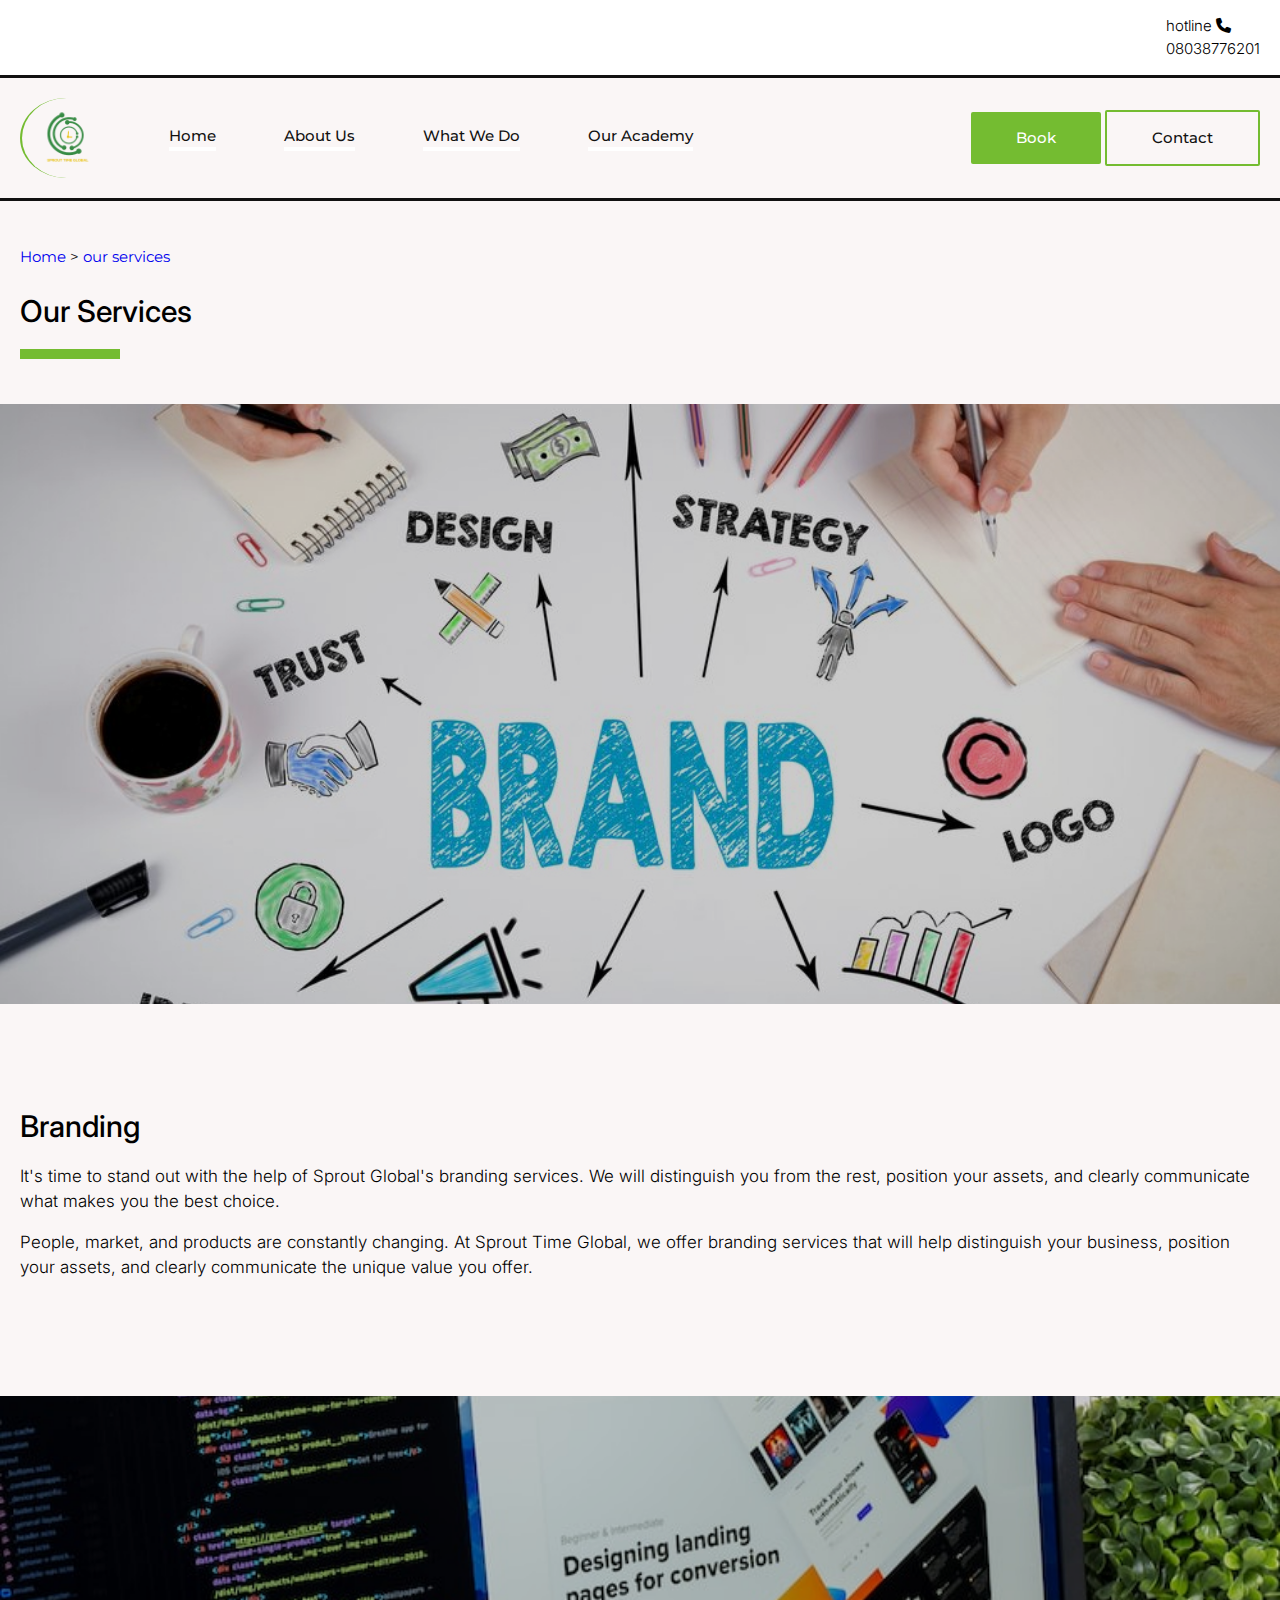
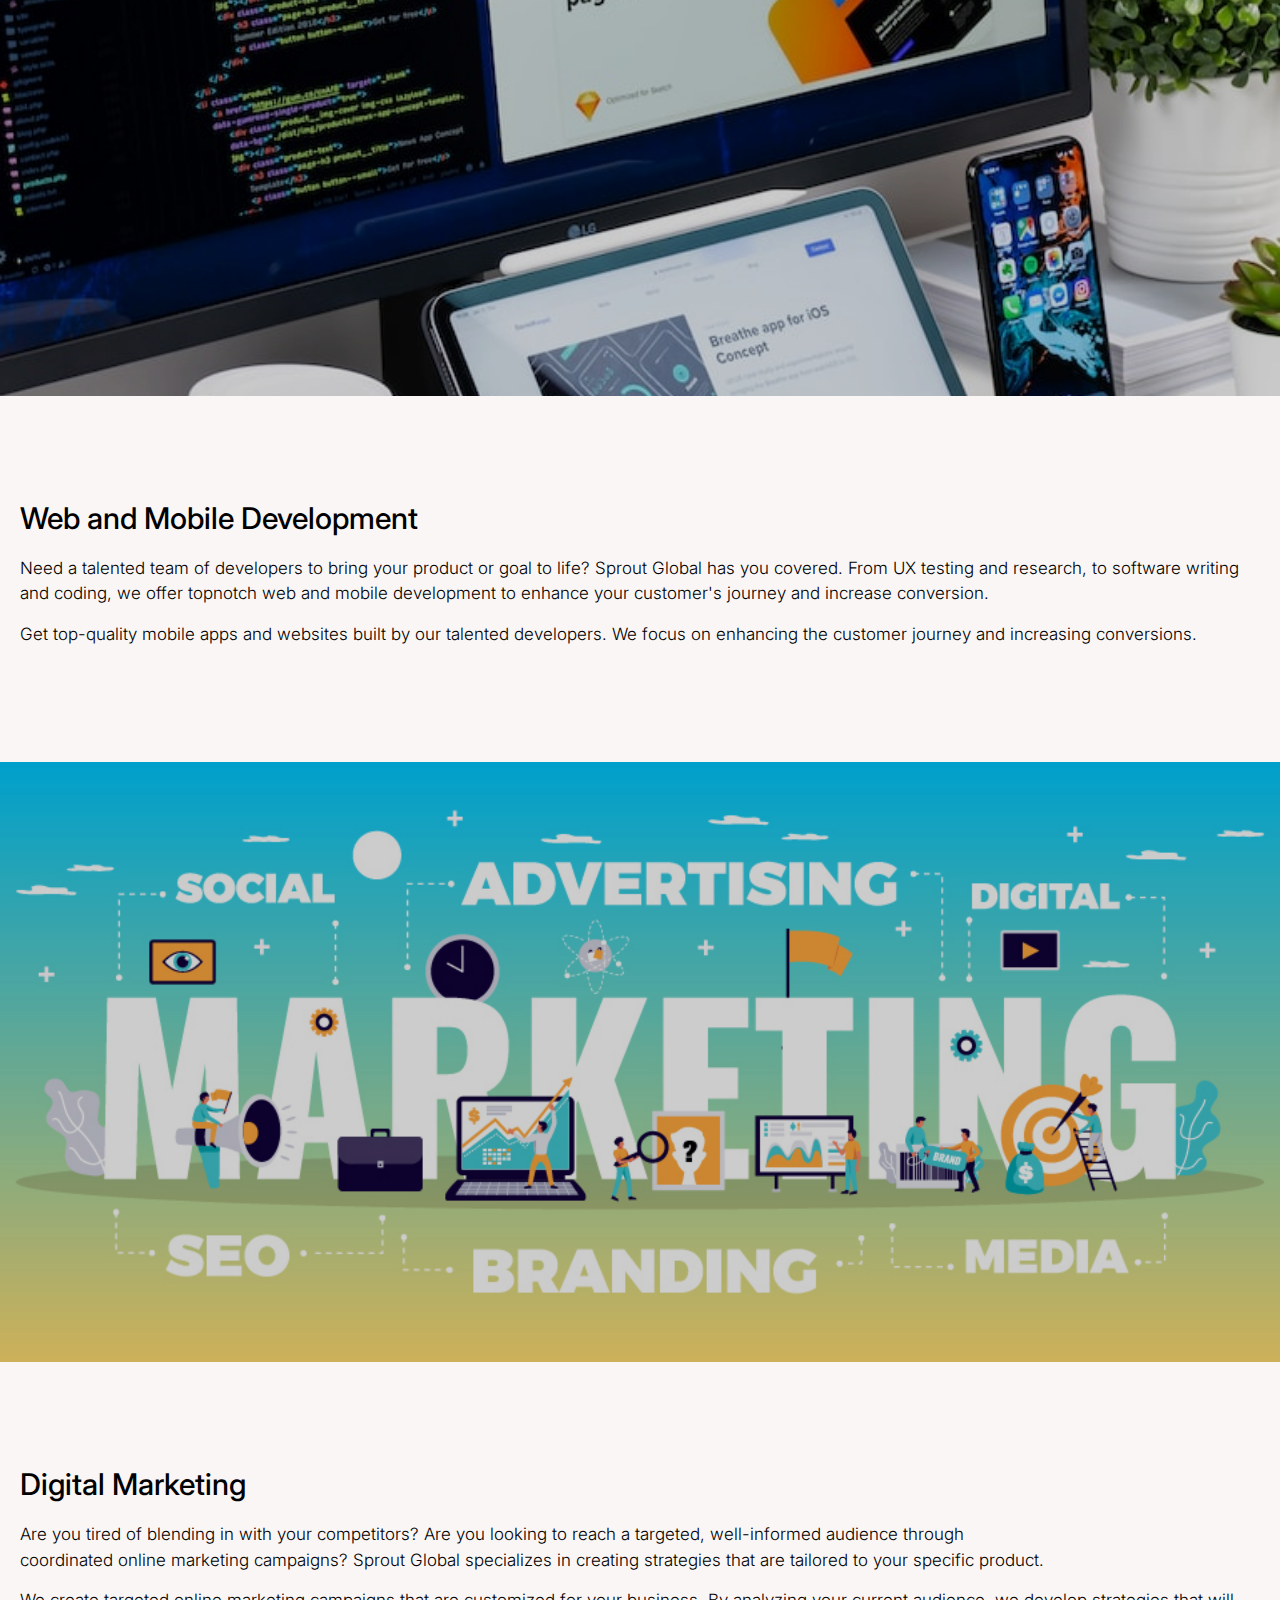
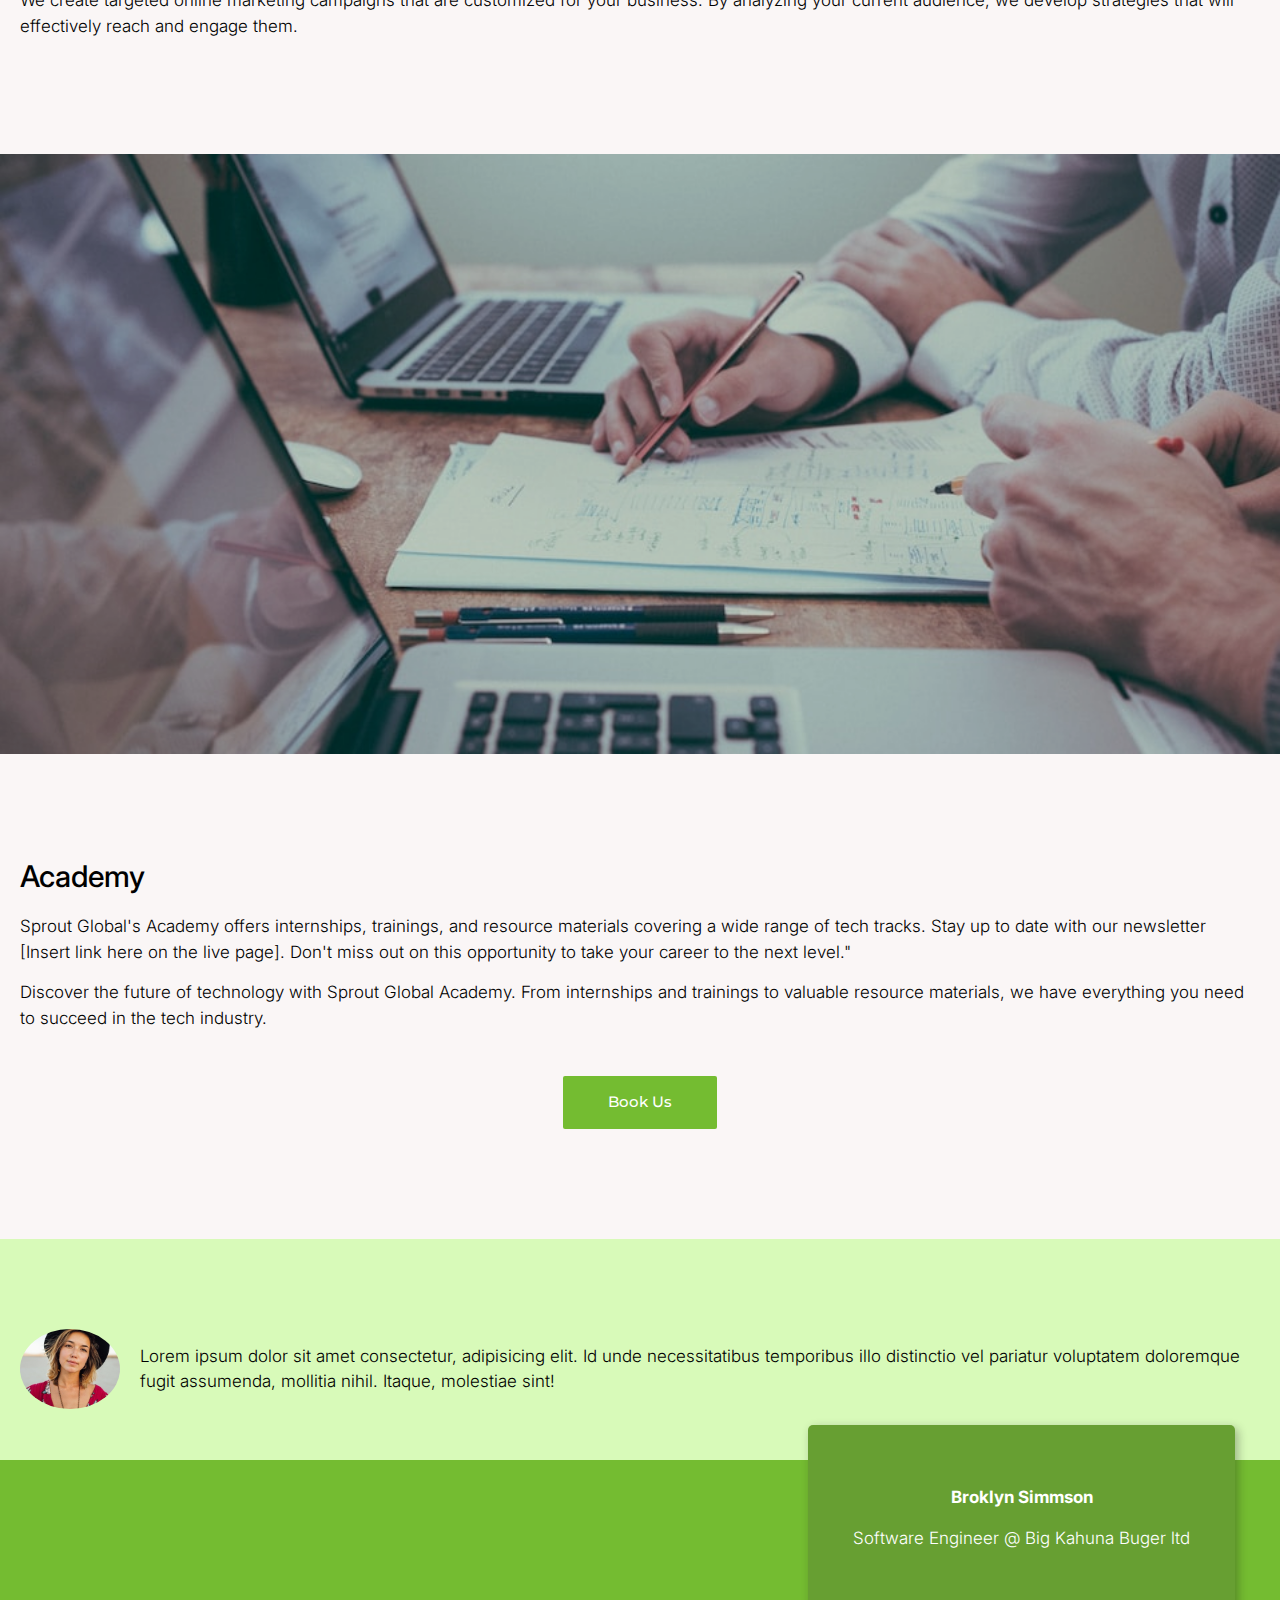
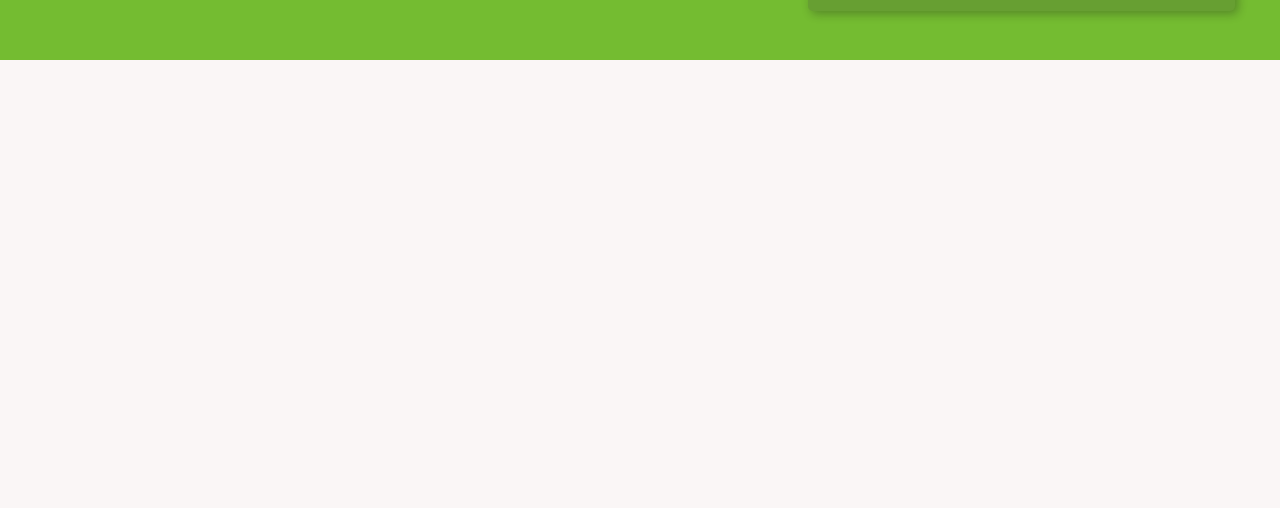
<file: our-services.html>
<!-- @format -->

<!DOCTYPE html>
<html lang="en">
   <head>
      <meta charset="UTF-8" />
      <meta http-equiv="X-UA-Compatible" content="IE=edge" />
      <meta name="viewport" content="width=device-width, initial-scale=1.0" />
      <link rel="stylesheet" href="assets/css/style.css" />
      <link rel="stylesheet" href="assets/css/about-us.css" />
      <link rel="stylesheet" href="assets/css/our-services.css" />
      <link rel="stylesheet" href="assets/css/query.css" />
      <link
         href="https://cdnjs.cloudflare.com/ajax/libs/font-awesome/6.2.0/css/all.min.css"
         rel="stylesheet"
      />
      <link href="https://unpkg.com/aos@2.3.1/dist/aos.css" rel="stylesheet" />
      <link rel="icon" href="assets/img/SPG 11 1.png" />
      <title>our services</title>
   </head>
   <body>
      <header class="header about-pg.header">
         <div class="logo-holder no-logo">
            <div class="container flex">
                <div class="call-details">
                    <p>hotline <i class="fa-solid fa-phone"></i><br>08038776201</p>
                </div>
            </div>
        </div>
         <div class="hero">
            <div class="navigation about-pg-nav">
               <div class="container flex">
                  <div class="logo"
                     ><img src="assets/img/SPG 11 1.png" alt="" srcset=""
                  /></div>
                  <div class="navbar-con">
                     <ul class="navbar">
                     <li class="nav-item"><a href="index.html">Home</a></li>
                     <li class="nav-item"
                        ><a href="about-us.html">About Us</a></li
                     >
                     <li class="nav-item"
                        ><a href="our-services.html">What We Do</a></li
                     >
                     <li class="nav-item drop"
                        ><a href="test-acedemy.html">Our Academy</a>
                        <div class="dropdown">
                            <ul>
                                <li><a href="courses.html">Courses</a></li>
                                <li><a href="updates.html">Updates</a></li>
                                <li><a href="faq.html">FAQ</a></li>
                            </ul>
                        </div>
                        </li
                     >
                  </ul>
                  <div class="cli-btn">
                     <a href="construction.html" class="book-btn btn-fill">Book</a>
                     <a href="contact-us.html" class="contact-btn btn-transparent">Contact</a>
                  </div>
                  </div>
                  <div class="toggle">
                           <span class="bar"></span>
                           <span class="bar"></span>
                           <span class="bar"></span>
                     </div>
               </div>
            </div>
         </div>
      </header>
      <div class="service-head">
         <div class="container">
         <div class="service-router">
            <a href="index.html">Home</a> >
            <a href="our-services.html">our services</a>
         </div>
         <h3 class="service-title">
            Our Services
         </h3> <hr style="width:100px; padding:5px; margin:0 10px 0 0; background:#74bc31; border: 0;">
         </div>
      </div>
      <section class="services branding">
            <div class="service-img">
               <img src="./assets/img/branding.jpeg" alt="brand-image" />
               <div class="overlay">
               </div>
            </div>
         <div class="container flex">
            <div class="service-content">
               <h3 class="service-title" style="margin-top: auto">Branding</h3>
               <p class="service-txt">
                  It's time to stand out with the help of Sprout Global's
                  branding services. We will distinguish you from the rest,
                  position your assets, and clearly communicate what makes you
                  the best choice.
               </p>
               <p class="service-txt">
                  People, market, and products are constantly changing. At
                  Sprout Time Global, we offer branding services that will help
                  distinguish your business, position your assets, and clearly
                  communicate the unique value you offer.
               </p>
            </div>
         </div>
      </section>
      <section class="services web-design">
            <div class="service-img">
               <img src="./assets/img/coding.jpeg" alt="code-image" />
               <div class="overlay">
               </div>
            </div>
         <div class="container flex">
            <div class="service-content">
               <h3 class="service-title" style="margin-top: auto"
                  >Web and Mobile Development</h3
               >
               <p class="service-txt">
                  Need a talented team of developers to bring your product or
                  goal to life? Sprout Global has you covered. From UX testing
                  and research, to software writing and coding, we offer
                  topnotch web and mobile development to enhance your customer's
                  journey and increase conversion.
               </p>
               <p class="service-txt">
                  Get top-quality mobile apps and websites built by our talented
                  developers. We focus on enhancing the customer journey and
                  increasing conversions.
               </p>
            </div>
         </div>
      </section>
      <section class="services marketing">
           <div class="service-img">
               <img src="./assets/img/marketing 2.jpeg" alt="mkt-image" />
               <div class="overlay">
               </div>
            </div>
         <div class="container flex">
            <div class="service-content">
               <h3 class="service-title" style="margin-top: auto"
                  >Digital Marketing</h3
               >
               <p class="service-txt">
                  Are you tired of blending in with your competitors? Are you
                  looking to reach a targeted, well-informed audience through
                  <br />
                  coordinated online marketing campaigns? Sprout Global
                  specializes in creating strategies that are tailored to your
                  specific product.
               </p>
               <p class="service-txt">
                  We create targeted online marketing campaigns that are
                  customized for your business. By analyzing your current
                  audience, we develop strategies that will effectively reach
                  and engage them.
               </p>
            </div>
         </div>
      </section>
      <section class="services academy">
         <div class="service-img">
               <img src="./assets/img/marketing.jpeg" alt="academy-image" />
               <div class="overlay"></div>
            </div>
         <div class="container flex">
            <div class="service-content">
               <h3 class="service-title" style="margin-top: auto">Academy</h3>
               <p class="service-txt">
                  Sprout Global's Academy offers internships, trainings, and
                  resource materials covering a wide range of tech tracks. Stay
                  up to date with our newsletter [Insert link here on the live
                  page]. Don't miss out on this opportunity to take your career
                  to the next level."
               </p>
               <p class="service-txt">
                  Discover the future of technology with Sprout Global Academy.
                  From internships and trainings to valuable resource materials,
                  we have everything you need to succeed in the tech industry.
               </p>
            </div>
            <a href="" class="btn-fill">Book Us</a>
         </div>
      </section>
      <section class="monials">
        <div class="container">
            <div class="monial-content flex">
                <div class="simmson-img">
                    <img src="./assets/img/img.jpg" alt="simmson-img">
                </div>
                <p class="monial-txt">
                    Lorem ipsum dolor sit amet consectetur, adipisicing elit. Id unde necessitatibus temporibus illo distinctio vel pariatur voluptatem doloremque fugit assumenda, mollitia nihil. Itaque, molestiae sint!
                </p>
            </div>
        </div>
         <div class="monial-sub-content">
            <div class="container">
                <div class="cards">
                    <h4 class="sub-title">Broklyn Simmson</h4>
                    <p class="sub-txt">Software Engineer @ Big Kahuna Buger ltd</p>
                </div>
            </div>
         </div>
    </section>
    <footer class="footer" data-aos="fade-down" data-aos-delay="100" data-aos-duration="1000" data-aos-easing="ease-in-out">
         <div class="container flex">
            <div class="footer-info">
               <div class="footer-logo brand" data-aos="fade-down" data-aos-delay="50" data-aos-duration="1000" data-aos-easing="ease-in-out">
                  <img src="./assets/img/SPG 11 1.png" alt="sprout-logo" />
               </div>
               <h4 class="info-title"  data-aos="fade-down" data-aos-delay="100" data-aos-duration="1000" data-aos-easing="ease-in-out">Get in Touch</h4>
               <a href="09057900620" class="" data-aos="fade-down" data-aos-delay="150" data-aos-duration="1000" data-aos-easing="ease-in-out">09069784234</a>
               <a href="09057900620" class="" data-aos="fade-down" data-aos-delay="200" data-aos-duration="1000" data-aos-easing="ease-in-out">09069784234</a>
               <ul class="socials">
               <li class="footer-item"  data-aos="fade-right" data-aos-delay="400" data-aos-duration="1000" data-aos-easing="ease-in-out"
                  ><a href="" class="social-link"
                     ><i class="fab fa-facebook 1x"></i></a
               ></li>
               <li class="footer-item"  data-aos="fade-right" data-aos-delay="450" data-aos-duration="1000" data-aos-easing="ease-in-out"
                  ><a href="" class="social-link"
                     ><i class="fab fa-linkedin 1x"></i></a
               ></li>
               <li class="footer-item"  data-aos="fade-right" data-aos-delay="500" data-aos-duration="1000" data-aos-easing="ease-in-out"
                  ><a href="" class="social-link"
                     ><i class="fab fa-twitter 1x"></i></a
               ></li>
            </ul>
            </div>
            <ul class="footer-nav">
               <li class="footer-item link-title" ata-aos="fade-down" data-aos-delay="100" data-aos-duration="1000" data-aos-easing="ease-in-out">Quick Links</li>
               <li class="footer-item" data-aos="fade-down" data-aos-delay="150" data-aos-duration="1000" data-aos-easing="ease-in-out"
                  ><a href="" class="footer-link">About us</a></li
               >
               <li class="footer-item" data-aos="fade-down" data-aos-delay="200" data-aos-duration="1000" data-aos-easing="ease-in-out"
                  ><a href="" class="footer-link">Services</a></li
               >
               <li class="footer-item" data-aos="fade-down" data-aos-delay="250" data-aos-duration="1000" data-aos-easing="ease-in-out"
                  ><a href="" class="footer-link">Contact us</a></li
               >
            </ul>
            <ul class="footer-nav">
               <li class="footer-item link-title" data-aos="fade-down" data-aos-delay="100" data-aos-duration="1000" data-aos-easing="ease-in-out">Relevant Links</li>
               <li class="footer-item" data-aos="fade-down" data-aos-delay="150" data-aos-duration="1000" data-aos-easing="ease-in-out
                  ><a href="" class="footer-link">Our Team</a></li
               >
               <li class="footer-item" data-aos="fade-down" data-aos-delay="200" data-aos-duration="1000" data-aos-easing="ease-in-out"
                  ><a href="construction.html" class="footer-link">>Updates</a></li
               >
               <li class="footer-item" data-aos="fade-down" data-aos-delay="250" data-aos-duration="1000" data-aos-easing="ease-in-out"
                  ><a href="" class="footer-link">How we Work</a></li
               >
               <li class="footer-item" data-aos="fade-down" data-aos-delay="300" data-aos-duration="1000" data-aos-easing="ease-in-out"
                  ><a href="" class="footer-link">Book us Now</a></li
               >
            </ul>
            <ul class="footer-nav">
               <li class="footer-item link-title" data-aos="fade-down" data-aos-delay="100" data-aos-duration="1000" data-aos-easing="ease-in-out">Our Academy</li>
               <li class="footer-item" footer-item" data-aos="fade-down" data-aos-delay="150" data-aos-duration="1000" data-aos-easing="ease-in-out"
                  ><a href="" class="footer-link">Join Our Academy</a></li
               >
               <li class="footer-item" data-aos="fade-down" data-aos-delay="200" data-aos-duration="1000" data-aos-easing="ease-in-out"
                  ><a href="" class="footer-link">Courses</a></li
               >
               <li class="footer-item" data-aos="fade-down" data-aos-delay="250" data-aos-duration="1000" data-aos-easing="ease-in-out"
                  ><a href="" class="footer-link">Sign In</a></li
               >
               <li class="footer-item" data-aos="fade-down" data-aos-delay="300" data-aos-duration="1000" data-aos-easing="ease-in-out"
                  ><a href="" class="footer-link">Register</a></li
               >
               <li class="footer-item" data-aos="fade-down" data-aos-delay="350" data-aos-duration="1000" data-aos-easing="ease-in-out"
                  ><a href="" class="footer-link">FAQ</a></li
               >
            </ul>
         </div>
         <div class="right">
            <div class="container flex">
               <p class="copy"><span class="c">&copy;</span> Copyright <script>document.write(new Date().getFullYear())</script> | All right reserved.
               </p>
               <p class="policy">Privacy Policy | Terms and Services</p>
            </div>
         </div>
      </footer>
      <script src="./assets/js/main.js"></script>
      <script src="https://unpkg.com/aos@2.3.1/dist/aos.js"></script>
      <script>
         AOS.init();
      </script>
   </body>
</html>
</file>
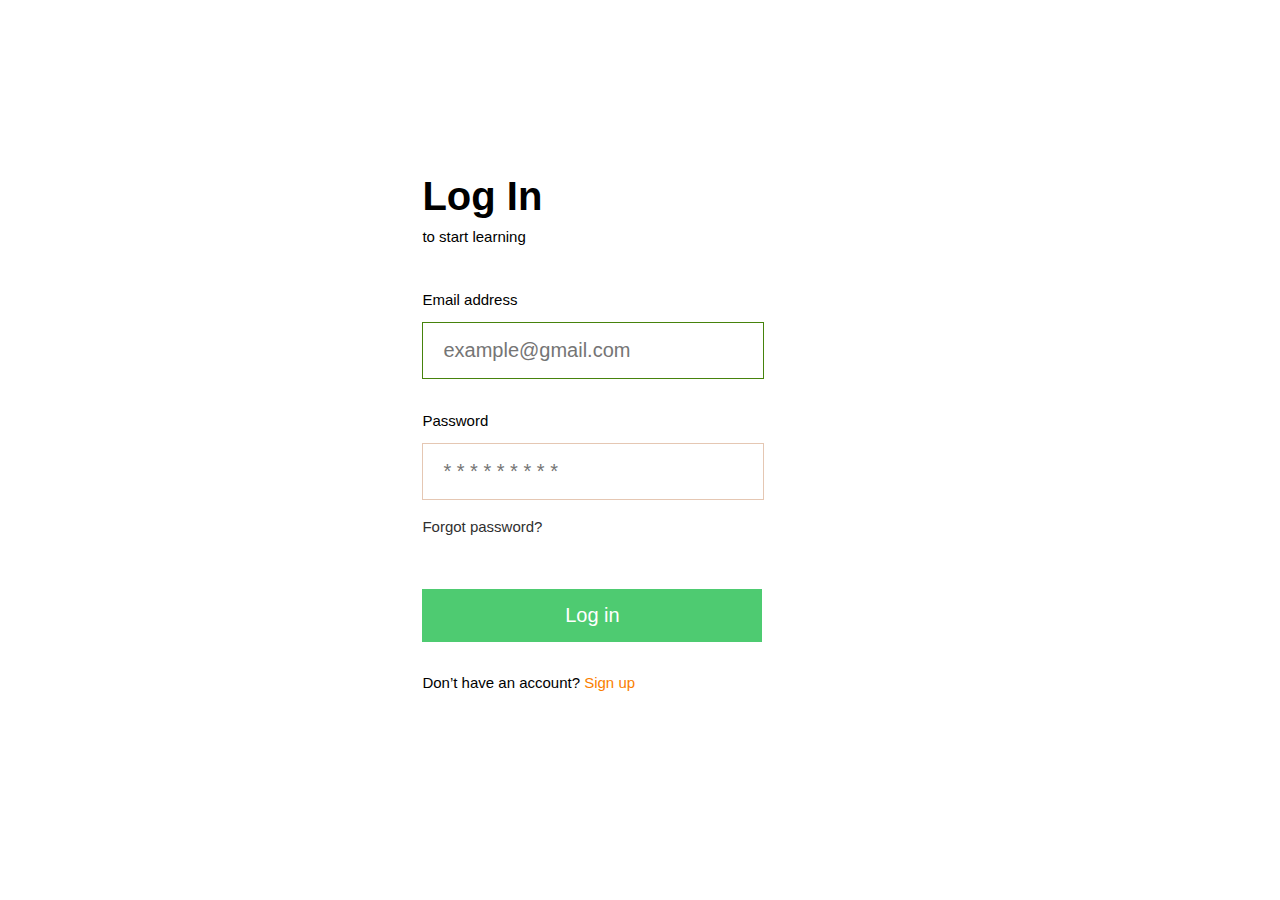
<file: sign-in.html>
<!DOCTYPE html>
<html lang="en">
<head>
    <meta charset="UTF-8">
    <meta http-equiv="X-UA-Compatible" content="IE=edge">
    <meta name="viewport" content="width=device-width, initial-scale=1.0">
    <link rel="stylesheet" href="assets/css/sign-in.css">
    <title>Document</title>
</head>
<body>
    <section>
        <div class="container">
            <div class="section-inner">
                <div class="div-cont">
                    <h2>Log In</h2>
                    <p>to start learning</p>
                    <form action="">
                        <label for="email">Email address</label><br>
                        <input type="email" id="email" placeholder="example@gmail.com"><br>
                        <label for="password">Password</label><br>
                        <input type="password" id="password" placeholder="* * * * * * * * *"><br>
                        <a href="#" class="forget">Forgot password?</a><br>
                        <button>Log in</button>
                        <p class="sign-up">Don’t have an account? <span><a href="test-acedemy.html">Sign up</a></span></p>
                    </form>
                </div>
            </div>
        </div>
    </section>
</body>
</html>
</file>
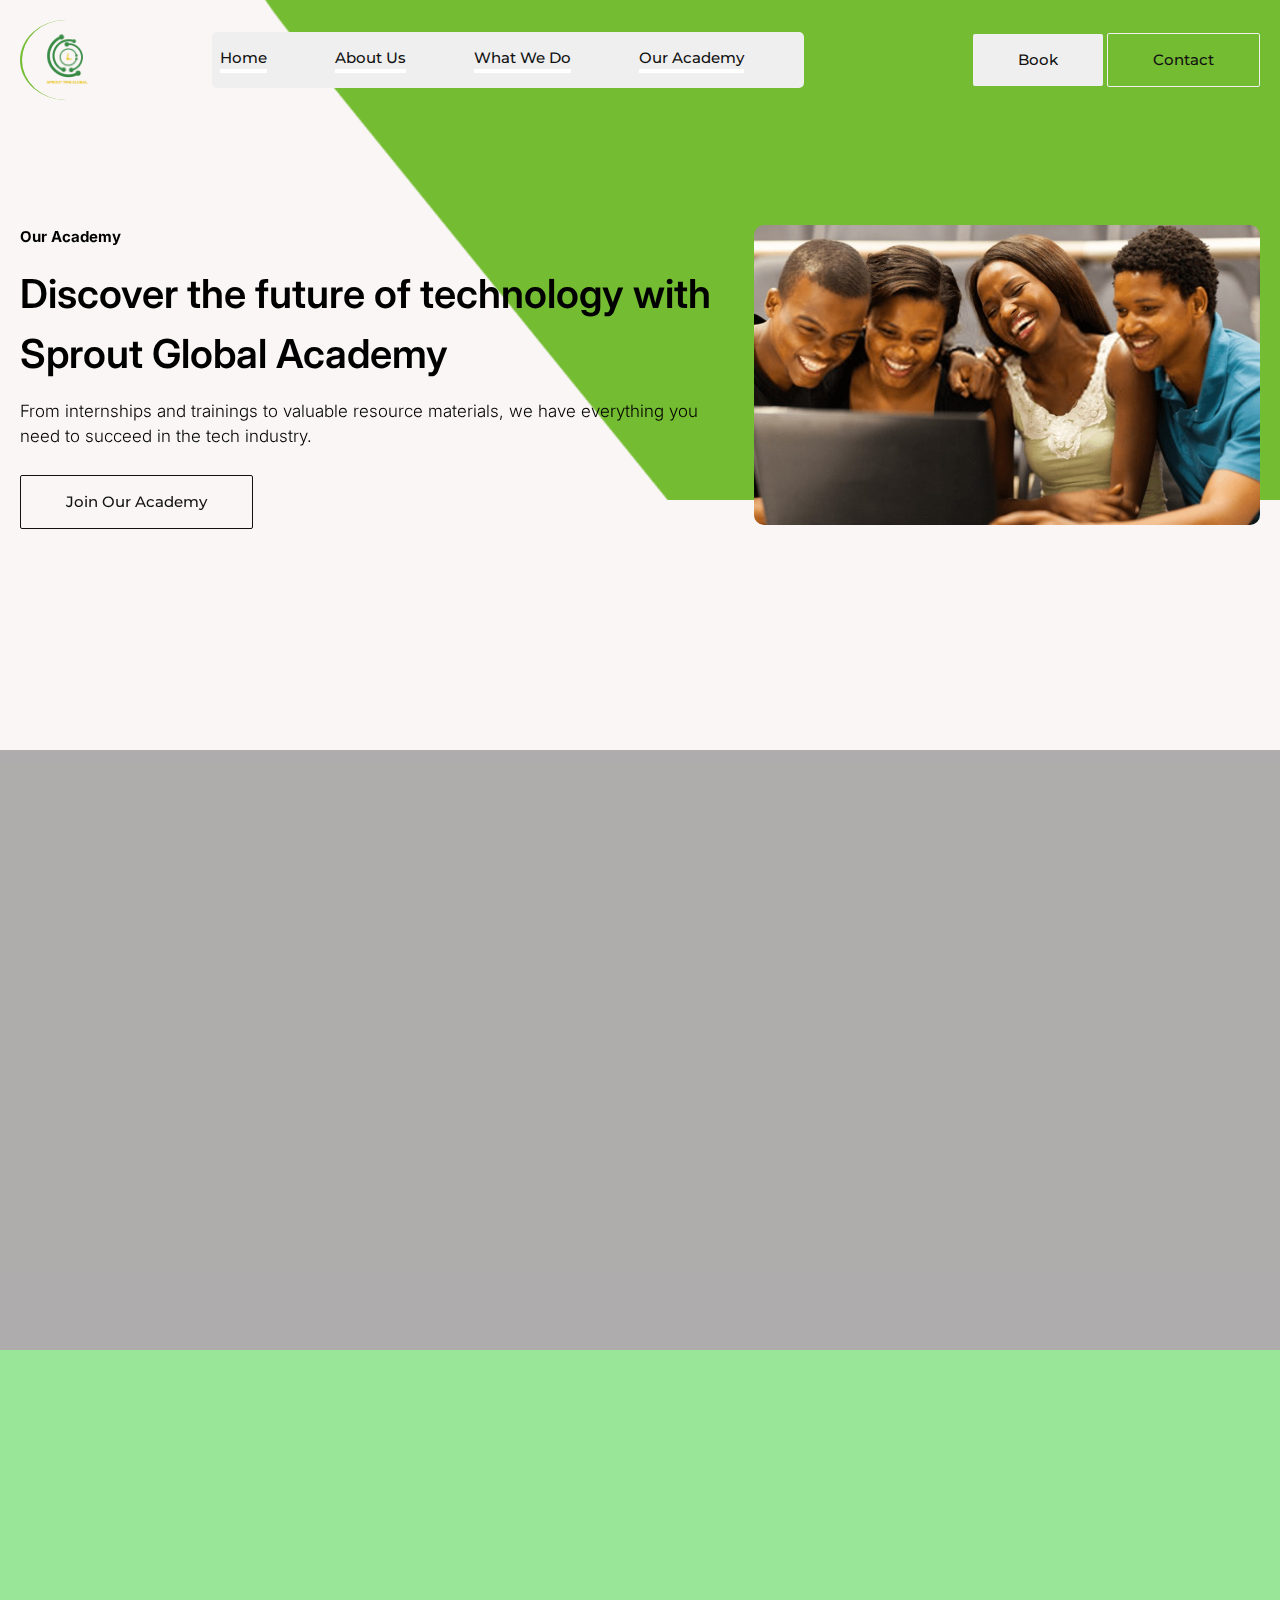
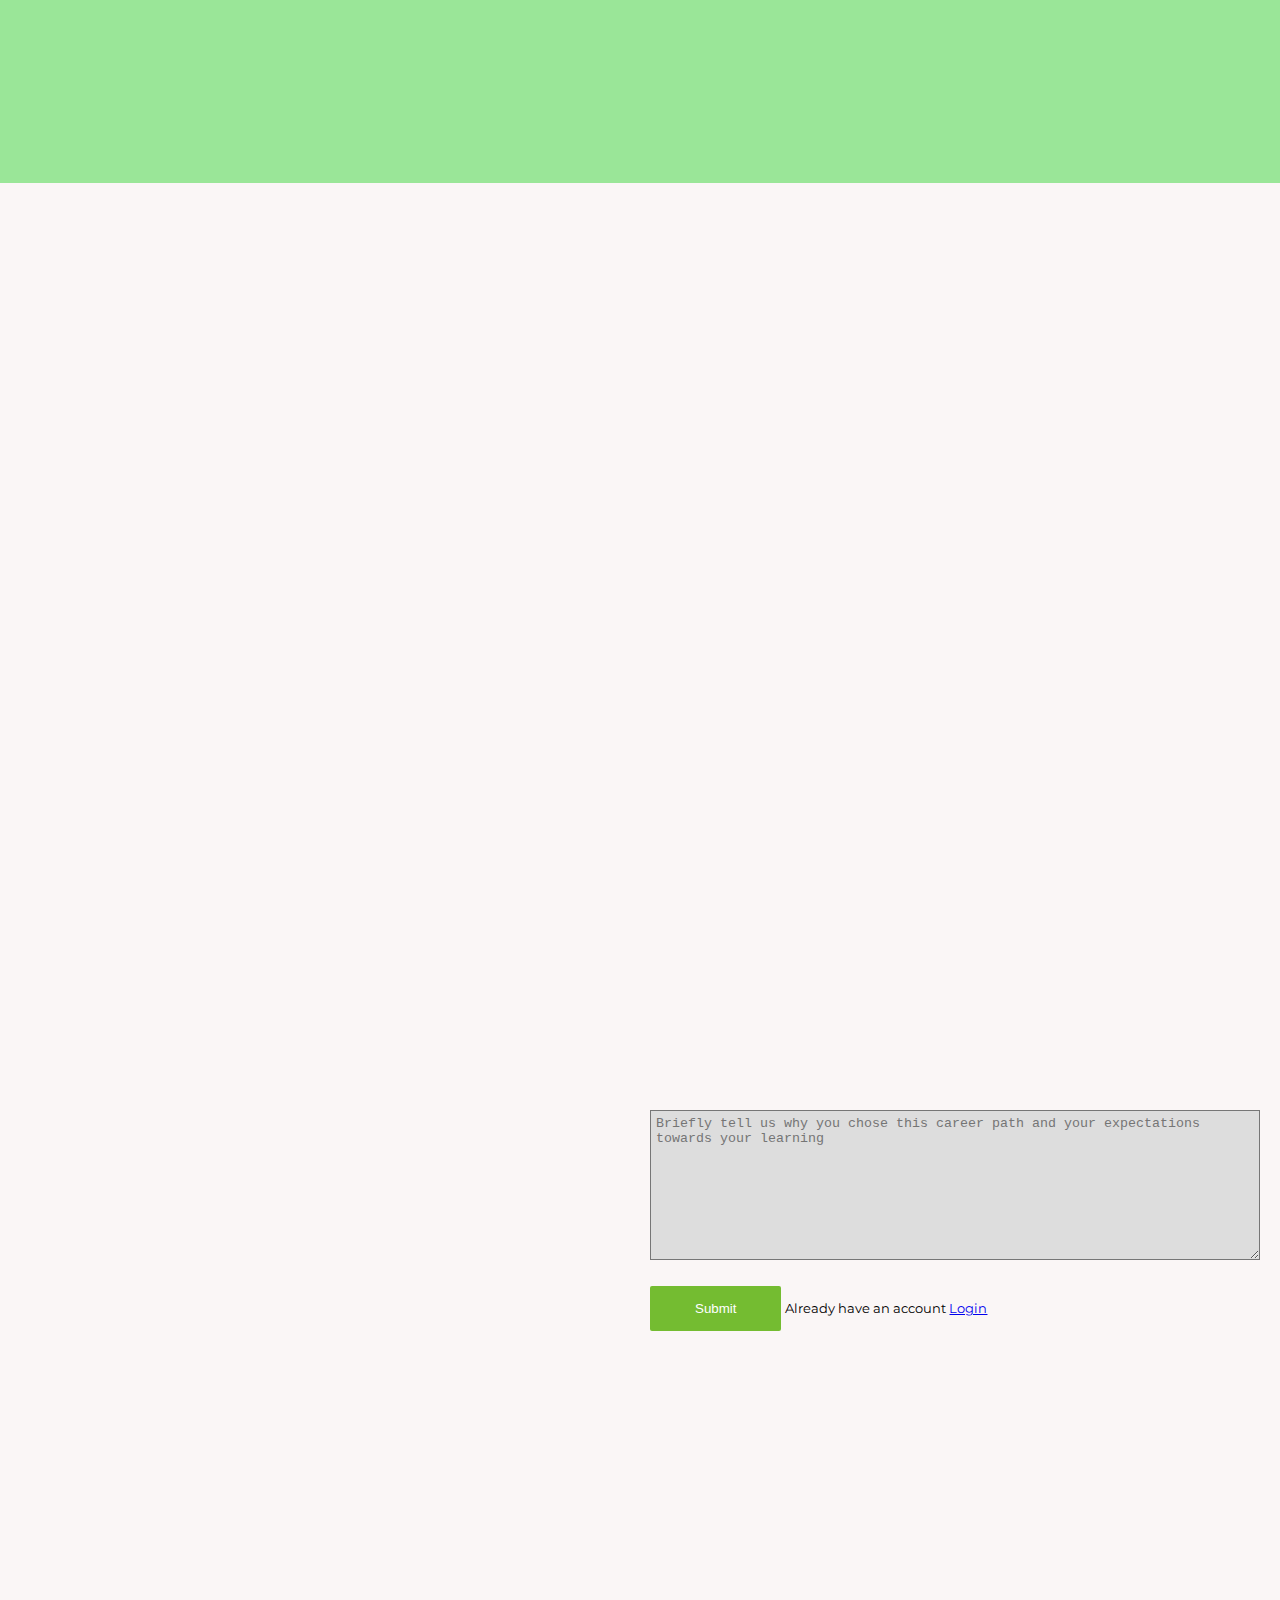
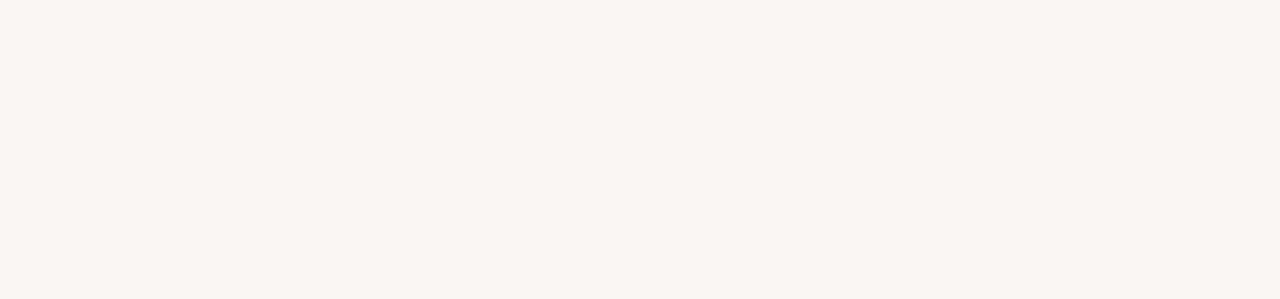
<file: test-acedemy.html>
<!DOCTYPE html>
<html lang="en">
<head>
    <meta charset="UTF-8">
    <meta http-equiv="X-UA-Compatible" content="IE=edge">
    <meta name="viewport" content="width=device-width, initial-scale=1.0">
    <link rel="icon" href="assets/img/SPG 11 1.png">
    <link rel="stylesheet" href="assets/css/style.css">
    <link rel="stylesheet" href="assets/css/our-services.css">
    <link rel="stylesheet" href="assets/css/test-acedemy.css">
    <link rel="stylesheet" href="assets/css/query.css">
    <link href="https://cdnjs.cloudflare.com/ajax/libs/font-awesome/6.2.0/css/all.min.css" rel="stylesheet">
    <link href="https://unpkg.com/aos@2.3.1/dist/aos.css" rel="stylesheet"/>
    <title>acedemy</title>
</head>
<body>
    <header class="header about-pg-header academy-page">
         <div class="hero">
            <div class="navigation about-pg-nav academy-hero">
               <div class="container flex">
                  <div class="logo"
                     ><img src="assets/img/SPG 11 1.png" alt="" srcset=""
                  /></div>
                  <div class="navbar-con active">
                    <ul class="navbar academy-navbar">
                     <li class="nav-item"><a href="index.html">Home</a></li>
                     <li class="nav-item"
                        ><a href="about-us.html">About Us</a></li
                     >
                     <li class="nav-item"
                        ><a href="our-services.html">What We Do</a></li
                     >
                     <li class="nav-item drop"
                        ><a href="test-acedemy.html">Our Academy</a>
                        <div class="dropdown">
                            <ul>
                                <li>Shool</li>
                                <li>Lectures</li>
                                <li>Books</li>
                            </ul>
                        </div></li
                     >
                  </ul>
                  <div class="cli-btn">
                     <a href="contact-us.html" class="book-btn btn-fill">Book</a>
                     <a href="construction.html" class="btn-transparent" id="change">Contact</a>
                  </div>
                  </div>
                     <div class="toggle">
                           <span class="bar"></span>
                           <span class="bar"></span>
                           <span class="bar"></span>
                     </div>
               </div>
            </div>
         </div>
      </header>
      <!-- navbar-ends -->
      <section class="our-academy">
        <div class="container flex">
            <div class="our-acamdemy-content"  data-aos="fade-left" data-aos-delay="150" data-aos-duration="1500" data-aos-easing="ease-in-out">
                <h4 class="small">Our Academy</h4>
                <h3 class="academy-title">Discover the future <span class="bold">of technology with Sprout Global Academy </span>
                </h3>
                <p class="academy-txt">
                    From internships and trainings to valuable resource materials, we have everything you need to succeed in the tech industry.
                </p>
                <a href="our-services.html" class="btn-transparent our-academy-btn">Join Our Academy</a>
            </div>
            <div class="academy-img" data-aos="fade-right" data-aos-delay="150" data-aos-duration="1500" data-aos-easing="ease-in-out">
                <img src="./assets/img/our-academy-page-photo.jpg" alt="academy-image">
            </div>
        </div>
      </section>
      <!-- our-academy-ends -->
      <section class="gif">
        <!-- <video src="./assets/vids/ezgif.com-gif-maker.mp4" class="ezgif" autoplay loop muted> -->
        </video>
        <div class="container flex">
            <div class="gif-content-box justify-s" data-aos="fade-left" data-aos-delay="150" data-aos-duration="1500" data-aos-easing="ease-in-out">
                <h3 class="gif-title">In the academy we emphasize on:</h3>
                <p class="gif-txt">10% Theory + 40% practise and more practise + = 100% experience</p>
            </div>
            <div class="gif-content-box" data-aos="fade-right" data-aos-delay="350" data-aos-duration="1500" data-aos-easing="ease-in-out">
                <h3 class="gif-title">
                    In the academy we emphasize on:Our academy exposes you to technology through internships, trainings and resource materials covering diverse tracks in tech.
                </h3>
                <p class="gif-txt">
                    Sprout Global's Academy offers internships, trainings, and resource materials covering a wie range of tech tracks.
                </p>
                 <a href="courses.html" class="gif-btn btn-transparent">Our Services</a>
            </div>
        </div>
        <div class="overlay"></div>
      </section>
      <!-- gif-ends -->
      <section class="program">
        <div class="container flex" data-aos="fade-down" data-aos-delay="150" data-aos-duration="1500" data-aos-easing="ease-in-out">
            <div class="program-content">
                <h3 class="pro-quote">
                    <q>Don't miss out on this opportunity to take your career to the next level.</q>
                </h3>
            </div>
            <div class="program-content p-list">
                <h4 class="pro-sm-title">Here is how we learn in the academy:</h4>
                <h3 class="pro-title">All Or Programs Are</h3>
                <ul class="pro-list">
                    <li class="pro-items">Peer-Based</li>
                    <li class="pro-items">Remote</li>
                    <li class="pro-items">Remote Experienced</li>
                    <li class="pro-items">Based Mentor-Guided</li>
                </ul>
            </div>
        </div>
      </section>
    <!-- Program-ends -->
    <section class="signUp-process">
        <div class="container flex">
            <div class="signUp-content1"  data-aos="fade-left" data-aos-delay="150" data-aos-duration="1000" data-aos-easing="ease-in-out">
                <h3 class="signUp-title">Sign Up Process</h3>
                <p class="signUp-txt">
                    Follow the steps to fill your details an choose your career path
                </p>
            </div>
            <div class="signUp-content2" data-aos="fade-down" data-aos-delay="150" data-aos-duration="1000" data-aos-easing="ease-in-out">
                <h3 class="signUp-title"></h3>
                <p class="signUp-txt">
                    <span class="sn">01</span> Fill your details and choose your career path
                </p>
                <p class="signUp-txt">
                    <span class="sn">02</span> Click on submit application
                </p>
                <p class="signUp-txt">
                    <span class="sn">03</span> Check your email and verify your email
                </p>
                <p class="signUp-txt">
                    <span class="sn">04</span> Log in to your dashboard and folow the prompt.
                </p>
            </div>
        </div>
    </section>
    <!-- sign-up-ends -->
    <section class="courses">
        <div class="container flex">
            <div class="courses-content" data-aos="fade-left" data-aos-delay="150" data-aos-duration="1500" data-aos-easing="ease-in-out">
                <h3 class="course-title">
                    Students Basic Informations:
                </h3>
                <h4 class="course-title">
                    Courses
                </h4>
                <div class="course-control">
                    <label for="Graphics Design" class="course-list">
                    <input type="radio" name="courses" id="Graphics Design">
                    Graphics Design
                </label>
                </div>
                <div class="course-control">
                    <label for="UX/UI Design" class="course-list">
                    <input type="radio" name="courses" id="UX/UI Design">
                   UX/UI Design
                </label>
                </div>
                <div class="course-control">
                    <label for="Web Development" class="course-list">
                    <input type="radio" name="courses" id="Web Development">
                    Web Development
                </label>
                </div>
                <div class="course-control">
                    <label for="Digital Marketing" class="course-list">
                    <input type="radio" name="courses" id="Digital Marketing">
                    Digital Marketing
                </label>
                </div>
            </div>
            <form action="" class="course-form">
                <div class="course-form-control">
                    <div class="row50 grid">
                        <div class="form-control">
                           <input type="text" placeholder="Full Name"data-aos="fade-down" data-aos-delay="50" data-aos-duration="1000" data-aos-easing="ease-in-out">
                        </div>
                        <div class="form-control">
                            <input type="email" placeholder="Email" data-aos="fade-down" data-aos-delay="150" data-aos-duration="1000" data-aos-easing="ease-in-out">
                        </div>
                    </div>
                    <div class="row50 grid">
                        <div class="form-control">
                           <input type="text" placeholder="Phone Number" data-aos="fade-down" data-aos-delay="250" data-aos-duration="1000" data-aos-easing="ease-in-out">
                        </div>
                        <div class="form-control">
                            <input type="text" placeholder="Choice Of Course" data-aos="fade-down" data-aos-delay="350" data-aos-duration="1000" data-aos-easing="ease-in-out">
                        </div>
                    </div>
                    <div class="row50 grid">
                        <div class="form-control">
                           <input type="text" placeholder="Country" data-aos="fade-down" data-aos-delay="450" data-aos-duration="1000" data-aos-easing="ease-in-out">
                        </div>
                        <div class="form-control">
                           <input type="text" placeholder="City" data-aos="fade-down" data-aos-delay="550" data-aos-duration="1000" data-aos-easing="ease-in-out">
                        </div>
                    </div>
                    <div class="row50 grid">
                        <div class="form-control">
                           <input type="text" placeholder="Gender" data-aos="fade-down" data-aos-delay="650" data-aos-duration="1000" data-aos-easing="ease-in-out">
                        </div>
                        <div class="form-control">
                           <input type="text" placeholder="Age Bracket" data-aos="fade-down" data-aos-delay="750" data-aos-duration="1000" data-aos-easing="ease-in-out">
                        </div>
                    </div>
                    <div class="form-control row100">
                        <textarea name="" id="" placeholder="Briefly tell us why you chose this career path and your expectations towards your learning"></textarea>
                    </div>
                    <div class="form-control submit-btn">
                        <input type="submit" name="submit" id="submit" value="Submit" class="btn-fill">
                        <small>Already have an account <a href="sign-in.html" class="login">Login</a></small>
                    </div>
                </div>
            </form>
        </div>
    </section>
    <!-- course-form-ends -->
    <footer class="footer" data-aos="fade-down" data-aos-delay="100" data-aos-duration="1000" data-aos-easing="ease-in-out">
         <div class="container flex">
            <div class="footer-info">
               <div class="footer-logo brand" data-aos="fade-down" data-aos-delay="50" data-aos-duration="1000" data-aos-easing="ease-in-out">
                  <img src="./assets/img/SPG 11 1.png" alt="sprout-logo" />
               </div>
               <h4 class="info-title"  data-aos="fade-down" data-aos-delay="100" data-aos-duration="1000" data-aos-easing="ease-in-out">Get in Touch</h4>
               <a href="09057900620" class="" data-aos="fade-down" data-aos-delay="150" data-aos-duration="1000" data-aos-easing="ease-in-out">09069784234</a>
               <a href="09057900620" class="" data-aos="fade-down" data-aos-delay="200" data-aos-duration="1000" data-aos-easing="ease-in-out">09069784234</a>
               <ul class="socials">
               <li class="footer-item"  data-aos="fade-right" data-aos-delay="500" data-aos-duration="1000" data-aos-easing="ease-in-out"
                  ><a href="" class="social-link"
                     ><i class="fab fa-facebook 1x"></i></a
               ></li>
               <li class="footer-item"  data-aos="fade-right" data-aos-delay="550" data-aos-duration="1000" data-aos-easing="ease-in-out"
                  ><a href="" class="social-link"
                     ><i class="fab fa-linkedin 1x"></i></a
               ></li>
               <li class="footer-item"  data-aos="fade-right" data-aos-delay="600" data-aos-duration="1000" data-aos-easing="ease-in-out"
                  ><a href="" class="social-link"
                     ><i class="fab fa-twitter 1x"></i></a
               ></li>
            </ul>
            </div>
            <ul class="footer-nav">
               <li class="footer-item link-title" data-aos="fade-down" data-aos-delay="100" data-aos-duration="1000" data-aos-easing="ease-in-out">Quick Links</li>
               <li class="footer-item" data-aos="fade-down" data-aos-delay="150" data-aos-duration="1000" data-aos-easing="ease-in-out"
                  ><a href="" class="footer-link">About us</a></li
               >
               <li class="footer-item" data-aos="fade-down" data-aos-delay="200" data-aos-duration="1000" data-aos-easing="ease-in-out"
                  ><a href="" class="footer-link">Services</a></li
               >
               <li class="footer-item" data-aos="fade-down" data-aos-delay="250" data-aos-duration="1000" data-aos-easing="ease-in-out"
                  ><a href="" class="footer-link">Contact us</a></li
               >
            </ul>
            <ul class="footer-nav">
               <li class="footer-item link-title" data-aos="fade-down" data-aos-delay="100" data-aos-duration="1000" data-aos-easing="ease-in-out">Relevant Links</li>
               <li class="footer-item" data-aos="fade-down" data-aos-delay="150" data-aos-duration="1000" data-aos-easing="ease-in-out
                  ><a href="" class="footer-link">Our Team</a></li
               >
               <li class="footer-item" data-aos="fade-down" data-aos-delay="200" data-aos-duration="1000" data-aos-easing="ease-in-out"
                  ><a href="construction.html" class="footer-link">Updates</a></li
               >
               <li class="footer-item" data-aos="fade-down" data-aos-delay="250" data-aos-duration="1000" data-aos-easing="ease-in-out"
                  ><a href="" class="footer-link">How we Work</a></li
               >
               <li class="footer-item" data-aos="fade-down" data-aos-delay="300" data-aos-duration="1000" data-aos-easing="ease-in-out"
                  ><a href="" class="footer-link">Book us Now</a></li
               >
            </ul>
            <ul class="footer-nav">
               <li class="footer-item link-title" data-aos="fade-down" data-aos-delay="100" data-aos-duration="1000" data-aos-easing="ease-in-out">Our Academy</li>
               <li class="footer-item" footer-item" data-aos="fade-down" data-aos-delay="150" data-aos-duration="1000" data-aos-easing="ease-in-out"
                  ><a href="" class="footer-link">Join Our Academy</a></li
               >
               <li class="footer-item" data-aos="fade-down" data-aos-delay="200" data-aos-duration="1000" data-aos-easing="ease-in-out"
                  ><a href="courses.html" class="footer-link">Courses</a></li
               >
               <li class="footer-item" data-aos="fade-down" data-aos-delay="250" data-aos-duration="1000" data-aos-easing="ease-in-out"
                  ><a href="" class="footer-link">Sign In</a></li
               >
               <li class="footer-item" data-aos="fade-down" data-aos-delay="300" data-aos-duration="1000" data-aos-easing="ease-in-out"
                  ><a href="" class="footer-link">Register</a></li
               >
               <li class="footer-item" data-aos="fade-down" data-aos-delay="350" data-aos-duration="1000" data-aos-easing="ease-in-out"
                  ><a href="" class="footer-link">FAQ</a></li
               >
            </ul>
         </div>
         <div class="right">
            <div class="container flex">
               <p class="copy"><span class="c">&copy;</span> Copyright <script>document.write(new Date().getFullYear())</script> | All right reserved.
               </p>
               <p class="policy">Privacy Policy | Terms and Services</p>
            </div>
         </div>
      </footer>
      <script src="./assets/js/main.js"></script>
    <script src="https://unpkg.com/aos@2.3.1/dist/aos.js"></script>
<script>
    AOS.init();
</script>
</body>
</html>
</file>
<file: assets/css/style.css>
/** @format */

@import url('https://fonts.googleapis.com/css2?family=Montserrat:wght@300;400;500;700;900&display=swap');
@import url('https://fonts.googleapis.com/css2?family=Inter:wght@200;300;400;500;700;900&display=swap');

*,
html {
   box-sizing: border-box;
   margin: 0;
   padding: 0;
}

body {
   background: rgba(240, 225, 225, 0.3);
   width: 100%;
   font-family: 'Montserrat', sans-serif;
   font-size: 15px;
   line-height: 1.5;
}

h1,
h2,
h3,
h4 {
   margin: 15px 0;
   font-family: 'Inter', sans-serif;
}

p {
   margin: 15px 0;
   font-family: 'Inter', sans-serif;
   font-weight: 300;
}

img {
   width: 100%;
   height: 100%;
   object-fit: cover;
}

/* utilities */

.container {
   max-width: 1300px;
   margin: 0 auto;
   padding: 0 20px;
}

.flex {
   width: 100%;
   display: flex;
   justify-content: center;
   align-items: center;
}

.grid {
   display: grid;
   grid-template-columns: 1fr 1fr;
   gap: 20px;
   justify-content: center;
}

.card {
   padding: 45px;
   box-shadow: 3px 3px 10px rgba(20, 20, 20, 0.3);
   border-radius: 5px;
}

.btn-fill {
   display: inline-block;
   padding: 15px 45px;
   background: #74bc31;
   text-decoration: none;
   border: 0;
   border-radius: 2px;
   color: #fff;
   margin: 10px auto;
   font-weight: 500;
}

.btn-transparent {
   display: inline-block;
   padding: 15px 45px;
   background: transparent;
   text-decoration: none;
   border: 2px solid #74bc31;
   border-radius: 2px;
   color: #fff;
   margin: 10px auto;
   font-weight: 500;
}

.overlay {
   position: absolute;
   left: 0;
   width: 100%;
   height: 100%;
   background: rgba(116, 188, 49, 0.88);
}

.cards {
   padding: 15px;
   box-shadow: 3px 3px 10px rgba(20, 20, 20, 0.3);
   border-radius: 5px;
}

.highlight {
   color: #d3ffaa;
}

.header {
   width: 100%;
   margin: auto;
   position: relative;
}

.header .logo-holder {
   width: inherit;
   background: #fff;
}

.logo-holder .flex {
   justify-content: space-between;
}

.header .logo {
   width: 100px;
   height: 80px;
   border-left: 2px solid #74bc31;
   border-radius: 50%;
}

.hero {
   position: relative;
   margin: auto;
}

.nav-logo {
   display: none;
}

.nav-logo.stick {
   display: block;
}

.hero .container {
   position: relative;
}

.hero .navigation {
   width: 100%;
   position: absolute;
   top: 0;
   padding: 20px 0;
   z-index: 2;
   display: flex;
   align-items: center;
   transition: 0.5s ease;
}

.hero .navigation.sticky {
   position: fixed;
   top: 0;
   background: rgba(0, 0, 0, 0.88);
}

.navigation .flex {
   justify-content: space-between;
   margin: auto;
   white-space: nowrap;
}

.navbar-con {
   width: 100%;
   display: flex;
   justify-content: space-between;
   align-items: center;
}

.navigation .navbar {
   list-style-type: none;
   display: flex;
   justify-content: center;
   align-items: center;
}

.navbar .nav-item {
   border-bottom: 4px solid #fff;
   margin: 0 60px 0 8px;
}

.navbar .nav-item a {
   text-decoration: none;
   color: #fff;
   font-weight: 500;
   padding: 10px 0;
}

.cli-btn {
   white-space: nowrap;
}

.drop {
   position: relative;
}

.dropdown {
   position: absolute;
   top: 100%;
   left: -20px;
   background: #ddd;
   padding: 30px 50px;
   transform: scale(0);
   transition: 0.5s ease;
   opacity: 0;
   border-radius: 5px;
   /* z-index: -1; */
}

.dropdown ul li {
   margin: 10px 0;
   font-size: 17px;
   font-weight: 400;
   list-style: none;
}

.dropdown ul li a {
   font-weight: 500;
   color: #3a3636 !important;
}

.drop:hover .dropdown {
   transform: scale(1);
   opacity: 1;
}

.hero-content {
   background: url('../img/header-img1.jpeg') no-repeat center center;
   background-size: cover;
   background-attachment: fixed;
   width: 100%;
   height: 700px;
   position: relative;
   display: flex;
   align-items: center;
   justify-content: center;
}

.hero-con1 {
   background: url('../img/group-afro-americans-working-together\ 1.png')
      no-repeat center center !important;
   background-size: cover !important;
   background-attachment: fixed !important;
}
.hero-con2 {
   background: url('../img/businessman-holding-arrow-graph-growth-business-financial-investment-strategy-planning.jpeg')
      no-repeat center center !important;
   width: 100%;
   background-size: cover !important;
   background-attachment: fixed !important;
}

.hero-content .hero-title {
   font-size: 3.5rem;
   font-weight: 800;
   text-transform: uppercase;
   transition: all 1s ease;
   color: #fff;
}

.hero-content .container {
   position: relative;
   z-index: 1;
   max-width: 800px;
   text-align: center;
}

.hero-content .hero-txt {
   font-size: 17px;
   font-weight: 300;
   max-width: 100%;
   color: #fff;
}

.hero .overlay {
   background: rgb(17, 17, 16, 0.55);
   top: 0;
}

/* about */

.home-about {
   padding: 100px 0;
}

.home-about .flex {
   justify-content: space-between;
   justify-content: stretch;
   gap: 20px;
}

.home-about .grid {
   column-gap: 20px;
   row-gap: 10px;
}

.home-about .cards {
   position: relative;
}

.about-card-icons {
   position: absolute;
   top: -5px;
   left: -10px;
   width: 50px;
   opacity: 0.4;
}

.home-about .about-title {
   font-size: 30px;
   font-weight: 500;
}

.home-about .about-txt {
   font-size: 17px;
   font-weight: 300;
}

.home-about .btn-fill {
   display: block;
   width: 200px;
   margin: 35px auto;
   text-align: center;
}

/* why*/

.why {
   background: #fff;
   padding: 100px 0;
   width: 100%;
}

.why .flex {
   justify-content: space-between;
   align-items: stretch;
   gap: 20px;
}

.why-title {
   font-size: 30px;
   font-weight: 500;
}

.why-txt {
   font-size: 17px;
   font-weight: 300;
}

.why-content .btn-transparent {
   color: #111;
   margin: 10px auto;
}

.why-img {
   width: 600px;
   height: 350px;
}
.why-img::before {
   content: '';
   position: absolute;
   left: -10px;
   top: -10px;
   width: 100%;
   height: 100%;
   background: #366a05;
   border-radius: 20px;
   z-index: -1;
}

.why-img img {
   border-radius: 10px;
}

/* newsletter */
.newsletter {
   background: url('../img/133665c7b30f3df4418ed2ceccb81e96.jpeg') no-repeat
      center center;
   background-size: cover;
   height: 680px;
   display: flex;
   align-items: center;
   justify-content: center;
   position: relative;
}

.newsletter .grid {
   position: relative;
   width: 100%;
   justify-content: center;
   z-index: 1;
}

.news-content h3 {
   font-size: 40px;
   font-weight: 500;
   color: #efefef;
}
.news-content h4 {
   font-size: 2rem;
   font-weight: 500;
   color: #efefef;
}

.news-content .app {
   padding-top: 30px;
}

.news-content .app-img,
.app-link {
   width: 300px;
   height: 45px;
   display: flex;
   align-items: center;
   justify-content: space-between;
   gap: 20px;
}

.app-img img {
   border-radius: 5px;
}

.form-txt {
   font-size: 20px;
   font-weight: 500;
   color: #fff;
}

.news-form {
   width: 100%;
   padding: 5px;
}

.form {
   width: 100%;
}

.form-control {
   width: inherit;
   margin: 10px auto;
}

.form input[type='text'],
.form input[type='email'] {
   width: inherit;
   padding: 20px;
   outline: 0;
   border: 0;
   border-radius: 5px;
   background: #efefef;
}

.form textarea {
   width: inherit;
   height: 150px;
   background: #efefef;
   border: none;
}

.form input[type='submit'] {
   background: transparent;
   border: 2px solid #fff;
}
/* newsletter ends */

/* footer */
.footer {
   width: 100%;
   padding-top: 50px;
}
.footer .flex {
   width: 100%;
   justify-content: space-between;
   align-items:center;
}

.footer-logo {
   width: 100px;
   height: 100px;
   border-left: 2px solid #4ad84a;
   border-radius: 50%;
   display: flex;
   align-items: center;
   justify-content: center;
}

.footer-nav,
.socials li {
   list-style-type: none;
}

.socials {
   display: flex;
   justify-content:space-between;
   align-items:center;
   width: 200px;
   margin: 10px 0;
}

.footer-item {
   padding: 10px 0;
}

.footer-item a {
   text-decoration: none;
   color: #3a3636;
   font-weight: 400;
}
.right {
   width: 100%;
   padding: 20px 0;
   margin-top: 50px;
   background: #fff;
}

.right .flex {
   width: 100%;
   justify-content: space-between;
}
</file>
<file: assets/css/query.css>
/** @format */

@media (max-width: 992px) {
   .logo-holder {
      display: none;
   }

   .navigation .logo {
      background: #fff;
      display: block;
      position: relative;
      z-index: 999;
      width: 70px;
      height: 70px;
   }

   .toggle {
      padding: 15px;
      background: #efefef;
      cursor: pointer;
      border-radius: 2px;
      position: fixed;
      z-index: 99;
      top: 25px;
      right: 20px;
   }

   .toggle .bar {
      display: block;
      width: 30px;
      height: 3px;
      margin: 5px auto;
      background: rgba(74, 216, 74, 0.88);
   }

   .navbar-con {
      position: fixed;
      top: 0;
      left: -300px;
      width: 300px;
      height: 1000vh;
      background: rgba(0, 0, 0, 0.88);
      flex-direction: column;
      justify-content: start;
      align-items: center;
      z-index: 99;
      transition: 0.3s ease;
   }

   .navbar-con.active {
      position: fixed;
      left: 0;
      width: 300px;
      height: 1000vh;
      background: rgba(0, 0, 0, 0.88);
      z-index: 99;
      transition: 0.3s ease;
   }

   .navigation .navbar {
      flex-flow: column;
      margin-top: 150px;
   }

   .navbar .nav-item {
      padding: 10px 0;
      border-bottom: 2px solid #fff;
      margin: 30px 0px 0 0;
      text-align: center;
   }

   .navbar .nav-item a {
      text-decoration: none;
      padding: 0;
      color: #fff;
      text-align: center;
   }
   .cli-btn {
      display: flex;
      flex-flow: column;
      align-items: center;
   }

   .about-pg-nav .cli-btn :nth-child(2) {
      color: #fff;
   }

   .hero .about-pg-nav .navbar a,
   .academy-navbar a,
   .academy-hero .btn-transparent {
      color: #fff !important;
   }

   .academy-page .navbar-con {
      padding-left: 0;
   }

   .academy-navbar {
      background: transparent;
   }

   .gif {
      height: auto;
   }

   .p-list {
      margin: auto;
      text-align: center;
   }
}

@media (max-width: 768px) {
   .home-about .flex,
   .why .flex,
   .footer .flex,
   .about .flex,
   .what-we-do .flex,
   .monials .flex,
   .services .flex,
   .gif .flex,
   .program .flex,
   .signUp-process .flex,
   .courses .flex,
   .course-desc .flex,
   .contact .flex,
   .inquire .flex {
      flex-flow: column;
      align-items: center;
   }

   .home-about .grid,
   .newsletter .grid,
   .how-it-works .grid,
   .course-form .grid {
      grid-template-columns: 1fr;
   }

   .why-img,
   .about-img,
   .what-we-do-img,
   .service-img,
   .service-img img,
   .academy-img,
   .courseDesc-img,
   .contact-img {
      width: 100%;
   }

   .hero-content .hero-title {
      font-size: 2.2rem;
   }

   .newsletter {
      height: auto;
   }

   .news-content,
   .how-header {
      width: 100%;
      text-align: center;
      margin: auto;
   }

   .says .says-content,
   .inquire-content {
      max-width: 100%;
   }

   .news-content .app-img,
   .app-link {
      margin: auto;
      justify-content: center;
   }

   .what-we-do-img {
      order: 2;
   }

   .form-title {
      text-align: center;
   }

   .info-title {
      text-align: center;
   }

   .footer-item {
      padding: 10px 0;
      text-align: center;
   }

   .footer-item a {
      text-align: center;
   }

   .footer-logo {
      margin: auto;
   }

   .our-academy {
      position: relative;
      z-index: 1;
      display: flex;
      justify-content: stretch;
      padding-top: 45px;
      min-height: auto;
   }
   .our-academy .flex {
      width: 100%;
      height: 100%;
      position: relative;
      z-index: 2;
      top: -250px;
      padding: 0 20px;
      justify-content: space-between;
      gap: 20px;
      flex-flow: column;
   }

   .our-acamdemy-content {
      max-width: 100%;
      justify-self: flex-start;
   }

   .pro-quote {
      max-width: 100%;
      margin: auto;
      text-align: center;
   }

   html,
   body {
      overflow-x: hidden;
   }
}
</file>
<file: assets/css/about-us.css>
/** @format */
.hero .about-pg-nav {
   position: relative !important;
   background:transparent;
   border-top:3px solid #111;
   border-bottom: 3px solid #111;
}

.no-logo .flex{
   justify-content: end !important;
}

.hero .about-pg-nav.sticky {
   position: fixed !important;
   top: 0;
   background: rgba(0, 0, 0, 0.88) !important;
}

.hero .about-pg-nav.sticky a {
   color: #fff !important;
}

.hero .about-pg-nav .navbar {
   width: 60%;
}

.hero .about-pg-nav .navbar a {
   color: #111;
}

.about-pg-nav .cli-btn :nth-child(2){
   color: #111;
}

.about,
.what-we-do {
   background: rgba(240, 225, 225, 0.3);
   padding: 100px 0;
   width: 100%;
}

.what-we-do {
   background: #fff;
   text-align: center;
}

.about .flex{
   justify-content: space-between;
   align-items: stretch;
   gap: 20px;
}

.about-title,
.we-do-title {
   font-size: 30px;
   font-weight: 500;
}

.about-txt,
.we-do-txt {
   font-size: 17px;
   font-weight: 300;
}

.we-do-content {
   max-width: 800px;
}

.about-content .btn-transparent,
.we-do-content .btn-transparent {
   color: #111;
   margin: 10px auto;
}

.about-img{
   width: 600px;
   height: 350px;
}

.about-img::before{
   content: "";
   position: absolute;
   left: -10px;
   top: -10px;
   width:100%;
   height:100%;
   background: #366a05;
   border-radius: 20px;
   z-index: -1;
}

.about-img img{
   border-radius:10px;
}

.says {
   width: 100%;
   height: 550px;
   padding: 100px 0;
   background: url('../img/handsome-black-man\ 1.png') no-repeat center center;
   background-size: cover;
   position: relative;
}

.circle-icon{
   width:80px;
   height: 80px;
   margin: auto;
}

.says .flex {
   justify-content: flex-start;
   align-items: center;
   height: 100%;
   position: relative;
   z-index: 2;
}

.says .says-content {
   max-width: 60%;
}

.says-content .says-title {
   font-size: 30px;
   font-weight: 500;
}

.says-content .says-txt {
   font-size: 17px;
   font-weight: 300;
}

.how-it-works {
   width: 100%;
   padding: 100px 0;
   background: #fff;
}

.how-it-works .cards {
   padding: 45px;
   font-size: 17px;
   font-weight: 300;
}

.how-it-works .cards i {
   color: #74bc31;
}

.how-title {
   font-size: 30px;
   font-weight: 500;
}
.how-txt {
   font-size: 17px;
   font-weight: 300;
}

.monials {
   width: 100%;
   padding-top: 45px;
   background: #d8fab9;
}

.monials .flex {
   justify-content: flex-start;
   align-items: stretch;
   column-gap: 20px;
   -webkit-column-gap: 20px;
}

.simmson-img img {
   width: 100px;
   height: 80px;
   border-radius: 50%;
}

.monial-content {
   padding: 45px 0;
}

.monial-txt {
   font-size: 17px;
   font-weight: 300;
}

.monial-sub-content {
   background: #74bc31;
   padding: 45px;
   height: 200px;
}

.monial-sub-content .container {
   position: relative;
   height: 100%;
}

.monial-sub-content .cards {
   position: absolute;
   max-width: 500px;
   top: -80px;
   right: 0;
   padding: 45px;
   background: #679f32;
   color: #fff;
   font-size: 17px;
   font-weight: 300;
   text-align: center;
}
</file>
<file: assets/css/construction.css>
/** @format */

.header {
   z-index: 2;
}

.construct {
   position: absolute;
   top: 0;
   left: 0;
   background: url('/assets/img/133665c7b30f3df4418ed2ceccb81e96.jpeg')
      #08093cb3;
   background-size: cover;
   background-repeat: no-repeat;
   background-blend-mode: darken;
   width: 100%;
   height: 100%;
}

.construct .overlay {
   position: absolute;
   top: 0;
   left: 0;
   width: 100%;
   height: 100%;
   background: rgba(74, 216, 74, 0.55);
}

.construct .container {
   position: relative;
   z-index: 1;
}

.construct .flex {
   align-items: center;
   flex-flow: column;
   height: 100%;
}

.progress-wrapper {
   width: 100%;
   max-width: 500px;
   background: #2f2b2bc7;
   display: flex;
   margin-bottom: 20px;
   border-radius: 5px;
}

.progress {
   width: 0%;
   height: 10px;
   background: white;
   border-radius: 5px;
   display: flex;
   justify-content: flex-end;
   /* transition: all 0.003 ease-in; */
}

.progress span {
   color: white;
   position: relative;
   top: 13px;
   left: 25px;
   font-weight: 800;
}
</file>
<file: assets/css/contact-us.css>
/** @format */

.contact {
   width: 100%;
   padding: 100px 0;
}

.contact .flex {
   justify-content: space-between;
   align-items: stretch;
   gap: 20px;
}

.contact-title {
   font-size: 30px;
   font-weight: 500;
}

.contact-content .c-info-link {
   text-decoration: none;
   font-size: 17px;
   font-weight: 300;
   color: #000;
}

.contact-img {
   width: 600px;
}

.contact-socials {
   list-style-type: none;
   display: flex;
   justify-content: space-between;
   margin: 20px 0;
}

.contact-socials a {
   color: #000;
}

.inquire {
   width: 100%;
   padding: 100px 0;
}

.inquire .flex {
   justify-content: space-between;
   align-items: stretch;
}

.inquire-content {
   max-width: 50%;
}

.inquire-title {
   font-size: 30px;
   font-weight: 500;
   text-decoration: underline;
}

.inquire-content p {
   font-size: 17px;
   font-weight: 300;
   max-width: 400px;
}

.contact-form {
   width: 100%;
   max-width: 600px;
}

.contact-form-control,
.row50,
.form-control {
   width: 100%;
}

.contact-form-control input[type='text'],
.contact-form input[type='email'] {
   width: 100%;
   padding: 20px;
   outline: 0;
   border: 0;
   background: #ddd;
}
.contact-form-control textarea {
   width: 100%;
   height: 150px;
   padding: 5px;
   background: #ddd;
   border: 0;
}
</file>
<file: assets/css/our-services.css>
/** @format */

.services {
   width: 100%;
   position: relative;
   min-height: 400px;
}

.services .container {
   position: relative;
   z-index: 1;
   /* background: #fff; */
   padding: 100px 20px;
}

.services .flex {
   justify-content: center;
   align-items:center;
   flex-flow: column;
   gap: 20px;
}

.service-head{
   padding: 45px 0;
   width: 100%;
}

.service-router{
   margin-bottom:20px;
}

.service-router a{
   text-decoration: none;
}

.service-content {
   max-width:100%;
}

.service-title {
   font-size: 30px;
   font-weight: 500;
}

.service-txt {
   font-size: 17px;
   font-weight: 300;
}

.service-img {
   position: relative;
   width:100%;
   height: 600px;
   overflow: hidden;
}

.service-img .overlay {
   position: absolute;
   top: 0;
   left: 0;
   width: 100%;
   height: 100%;
   padding: 45px;
   background: rgba(0, 0, 0,0.2);
   color: #fff;
   transform: translateY(0);
   transition: 0.5s ease;
   overflow: hidden;
   display: flex;
   justify-content: center;
   align-items: center;
   flex-flow: column;
}
</file>
<file: assets/css/sign-in.css>
*{
    padding: 0;
    margin: 0;
}
section{
    width: 100%;
    height: 100vh;
}
.container{
    display: flex;
    width: 85%;
    height: 100vh;
    margin: auto;
}
.section-inner{
    width: 30%;
    margin: auto;
    
}
.div-cont{
    line-height: 1.5;
}
.div-cont h2{
    font-family: sans-serif;
    font-size: 40px;
}
.div-cont p{
    font-family: sans-serif;
    font-size: 15px;
    font-weight: 300;
    margin-bottom: 40px;
}
.div-cont label{
    font-family: sans-serif;
    font-size: 15px;
    font-weight: 300;
}
.div-cont input{
    font-family: sans-serif;
    font-size: 20px;
    font-weight: 300;
    width: 300px;
    height: 15px;
    padding: 20px;
    margin-bottom: 30px;
    margin-top: 10px;
    border: 0.5px solid #46830C;
}
#password{
    margin-bottom: 15px;
    border: 0.5px solid rgba(212, 161, 129, 0.6);
}
.forget{
    text-decoration: none;
    color: #303030;
    font-family: sans-serif;
    font-size: 15px;
    font-weight: 300;
    /* margin-top: 30px; */
}
button{
    margin-top: 50px;
    font-weight: 300;
    font-size: 20px;
    padding: 15px;
    width: 340px;
    background: #4ECB71;
    border: none;
    color: #FFFFFF;
    cursor: pointer;
}
.sign-up{
    margin-top: 30px;
}
span a{
    text-decoration: none;
    color:  #FA7E00;
}
@media (max-width:1350px){
    .section-inner{
        width: 40%;
    }
}
</file>
<file: assets/css/test-acedemy.css>
/** @format */

.academy-page {
   width: 100%;
   height: 500px !important;
   background: url('../img/Rectangle\ 24.png') no-repeat;
   background-size: cover;
   background-position: 250px;
}

.academy-page .navigation.sticky .btn-transparent{
   color:#fff !important;
}

.academy-page .navigation.sticky ul{
   background:transparent !important;
}

.academy-page .navigation.sticky ul a{
   color: #fff !important;
}

.academy-hero .btn-fill {
   background: #efefef;
   color: #111;
}

.academy-hero .btn-transparent {
   border: 1px solid #efefef;
   color: #111;
}
/* hero ends */

/* navbar-starts */

.academy-page .navbar-con {
   padding-left: 100px;
}

.academy-navbar {
   background: #efefef;
   padding: 15px 0;
   border-radius: 5px;
}

.academy-navbar.change{
    background:transparent;
}

.academy-navbar a {
   color: #111 !important;
}
/* navbar-ends */
/* our-academy-starts */
.our-academy {
   position: relative;
   z-index: 1;
   display: flex;
   justify-content: center;
   min-height: 250px;
}
.our-academy .flex {
   width: 100%;
   height: 100%;
   position: absolute;
   top: -250px;
   padding-top: 45px 20px;
   justify-content: space-between;
   gap: 20px;
}

.our-acamdemy-content {
   max-width: 80%;
   justify-self: flex-start;
}

.academy-title {
   font-size: 40px;
   font-weight: 600;
}

.academy-txt {
   font-size: 17px;
   font-weight: 300;
}

.our-academy .btn-transparent {
   border: 1px solid #111;
   color: #111;
}

.academy-img {
   width: 800px;
   height: 300px;
}

.academy-img img {
   width: 100%;
   height: 100%;
   object-fit: cover;
   border-radius: 10px;
}

/* our-academ-enas */
/* gif-starts */
.gif {
   position: relative;
   width: 100%;
   height: 600px;
   display: flex;
   flex-flow: column;
   align-items: center;
   justify-content: center;
   overflow: hidden;
}

.gif .ezgif {
   position: absolute;
   top: 0;
   left: 0;
   width: 100%;
   height: 100%;
   object-fit: cover;
   z-index: -1;
}

.gif .flex {
   position: relative;
   z-index: 1;
   justify-content: space-between;
}

.gif-content-box {
   width: 100%;
   max-width: 700px;
   align-self: flex-start;
}

.gif-title {
   font-size: 30px;
   font-weight: 600;
   color: #fff;
}

.gif-txt {
   font-size: 17px;
   font-weight: 300;
   color: #fff;
}

.gif .btn-transparent {
   border: 2px solid #fff;
}

.gif .overlay {
   top: 0;
   background: rgba(0, 0, 0, 0.3);
   width: 100%;
   height: 100%;
}
/* gif-ends */
.program {
   position: relative;
   background: rgba(74, 216, 74, 0.55);
   width: 100%;
   padding: 100px 0;
}

.program .flex {
   justify-content: space-between;
}

.pro-quote {
   font-size: 42px;
   font-weight: 500;
   width: 100%;
   max-width:700px;
}

.pro-title {
   font-size: 30px;
   font-weight: 500px;
}

.pro-txt {
   font-size: 17px;
   font-weight: 300px;
}

.pro-list .pro-items {
   font-size: 20px;
   font-weight: 300;
}

.p-list{
   width:100%;
   max-width:400px;
}

/* program ends */
.signUp-process {
   width: 100%;
   padding: 100px 0;
}
.signUp-process .flex {
   justify-content: space-between;
}

.signUp-title {
   font-size: 30px;
   font-weight: 500px;
}
.signUp-txt {
   font-size: 17px;
   font-weight: 500;
}

.signUp-content2{
   width:100%;
   max-width:800px
}

.signUp-content2 .signUp-txt {
   font-size: 24px;
   font-weight: 300;
}

.signUp-content2 {
   border: 2px solid #111;
   border-right: none;
   border-top-left-radius: 10px;
   border-bottom-left-radius: 10px;
   padding: 15px 0;
}

.sn {
   display: inline-block;
   border-bottom: 2px solid #111;
   color: green;
   padding: 5px;
}
/* sign-up-ends */

/* courses start */
.courses {
   width: 100%;
   padding: 100px 0;
}

.courses .flex {
   justify-content: space-between;
   align-items: stretch;
   gap: 20px;
}

.courses-content {
   width: 100%;
   max-width: 650px;
}

.course-title {
   font-size: 30px;
   font-weight: 500;
}

.course-control input {
   transform: scale(2);
   margin: 20px 10px 0;
}
.course-control label {
   font-size: 17px;
   font-weight: 300;
}

.course-form {
   width: 100%;
}

.course-form-control,
.row50,
.form-control {
   width: 100%;
}

.course-form-control input[type='text'],
.course-form input[type='email'] {
   width: 100%;
   padding: 20px;
   outline: 0;
   border: 2px solid pink;
   background: #ddd;
}
.course-form-control textarea {
   width: 100%;
   height: 150px;
   padding: 5px;
   background: #ddd;
}

.drop {
   position: relative;
}

.dropdown {
   position: absolute;
   top: 100%;
   left: -50px;
   background: #ddd;
   padding: 30px 50px;
   transform: scale(0);
   transition: 0.5s ease;
   opacity: 0;
   width: 200px;
   border-radius: 5px;
   /* z-index: -1; */
}

.dropdown ul li {
   margin: 10px 0;
   font-size: 17px;
   font-weight: 300;
   list-style: none;
}

.drop:hover .dropdown {
   transform: scale(1);
   opacity: 1;
}
</file>
